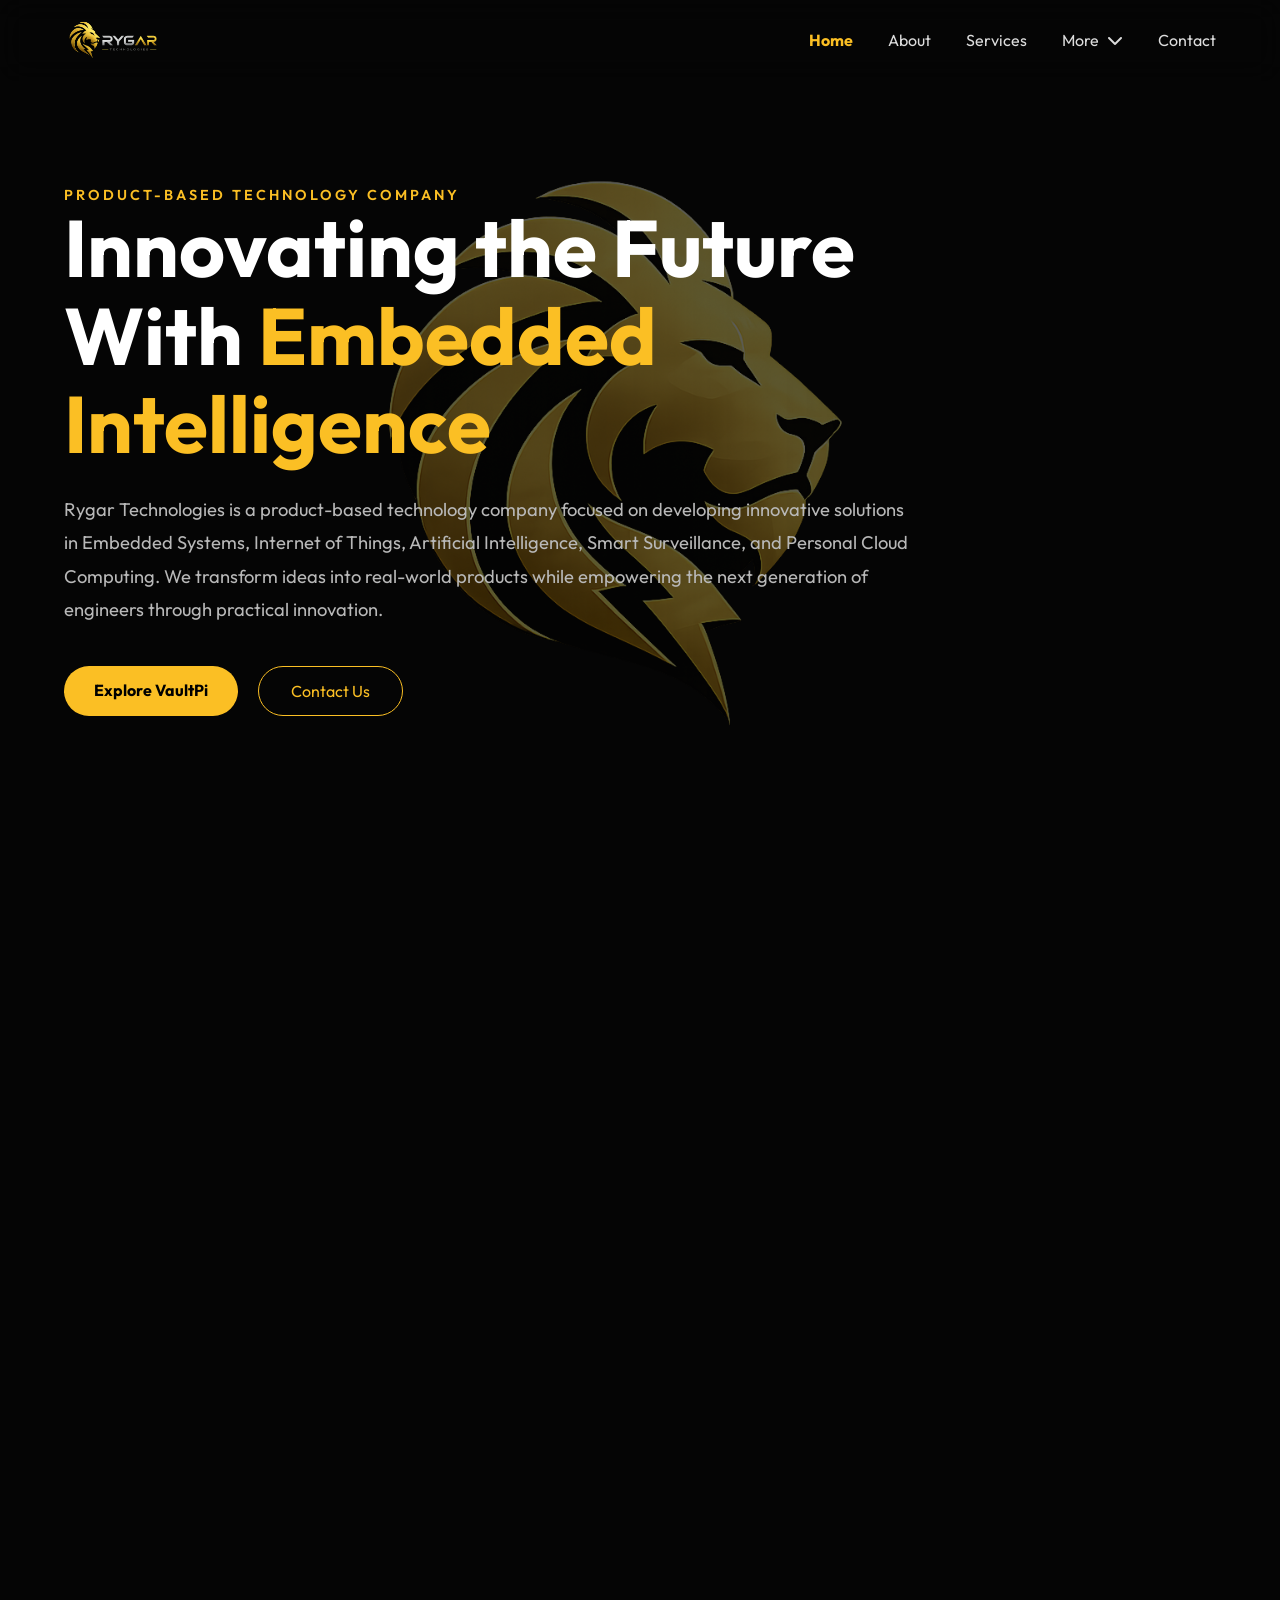
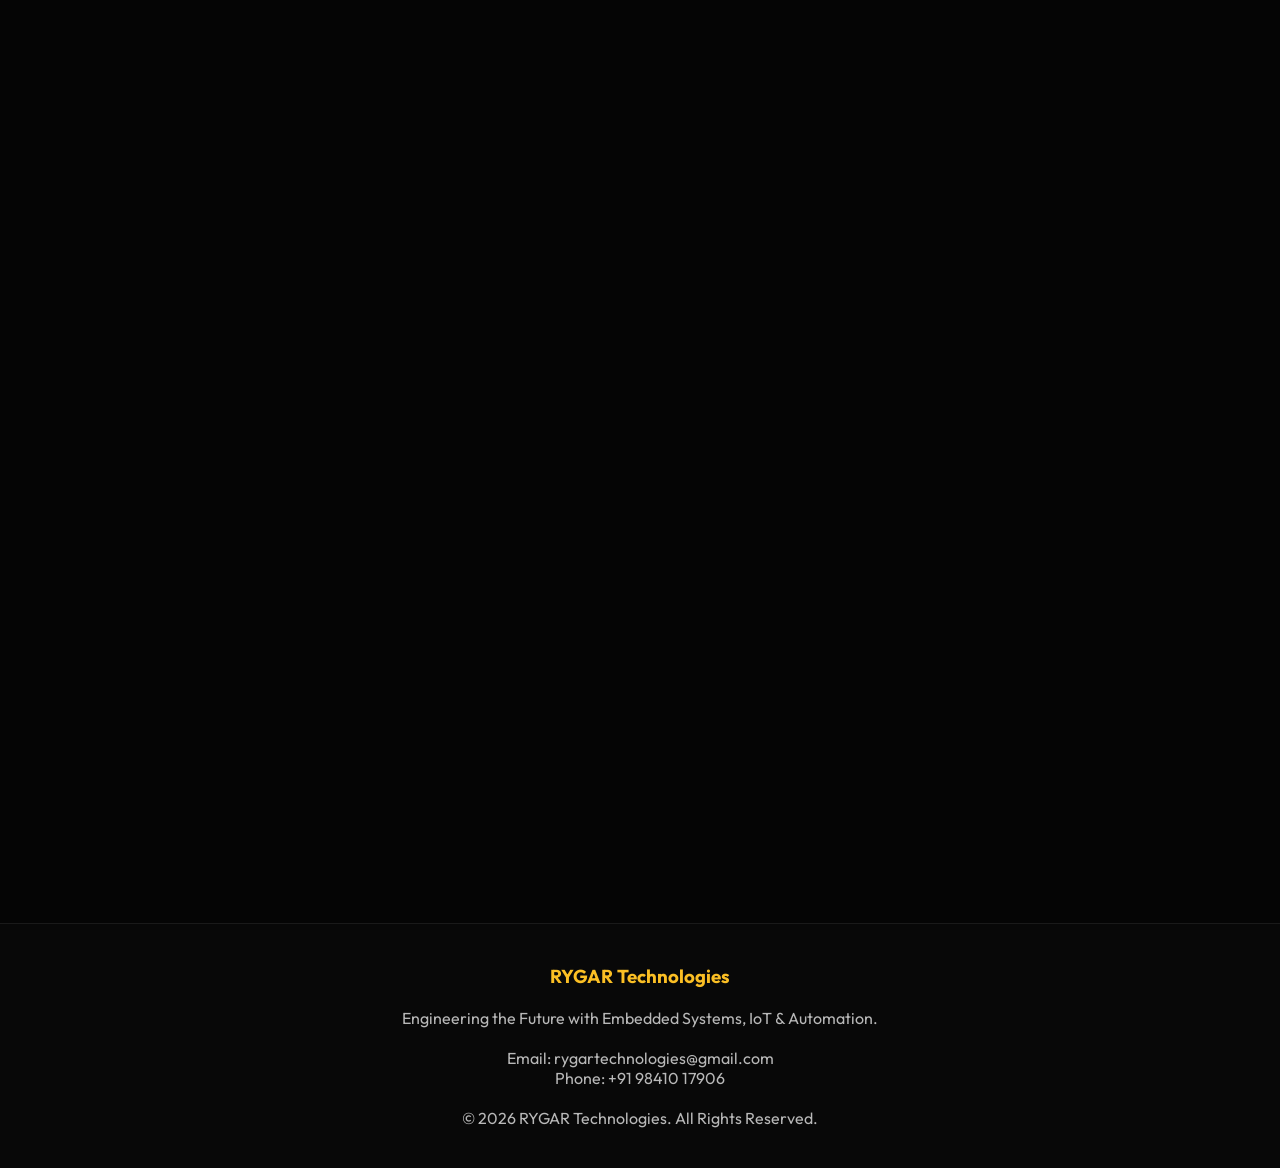
<file: index.html>
<!DOCTYPE html>
<html lang="en">

<head>

    <meta charset="UTF-8">
    <meta name="viewport" content="width=device-width, initial-scale=1.0">

    <title>RYGAR Technologies</title>

    <link rel="stylesheet" href="assets/css/style.css">

    <link rel="stylesheet" href="https://cdnjs.cloudflare.com/ajax/libs/font-awesome/6.5.1/css/all.min.css">

    <link rel="stylesheet" href="https://unpkg.com/aos@2.3.4/dist/aos.css"/>

</head>

<body>

    <div id="loader">

        <img src="assets/images/no.png">

        <h2>RYGAR Technologies</h2>

        <p>Engineering Ideas Into Smart Solutions</p>

    </div>

    <!-- =========================
         NAVBAR
    ========================== -->

    <div id="navbar-container"></div>

    <!-- =========================
         HERO
    ========================== -->

    <section class="hero">

        <div class="container">

            <div class="hero-content" data-aos="fade-up">

                <span class="section-tag">
                    Product-Based Technology Company
                </span>

                <h1>
                    Innovating the Future With
                    <span class="gold">
                        Embedded Intelligence
                    </span>
                </h1>

                <p>
                    Rygar Technologies is a product-based technology company focused on developing innovative solutions in Embedded Systems, Internet of Things, Artificial Intelligence, Smart Surveillance, and Personal Cloud Computing. We transform ideas into real-world products while empowering the next generation of engineers through practical innovation.
                </p>

                <div class="hero-buttons">

                    <a href="products.html" class="btn">
                        Explore VaultPi
                    </a>

                    <a href="contact.html" class="btn-outline">
                        Contact Us
                    </a>

                </div>

            </div>

        </div>

    </section>

    <!-- =========================
         ABOUT PREVIEW
    ========================== -->

    <section data-aos="fade-up">

        <div class="container">

            <span class="section-tag">
                About Us
            </span>

            <h2 class="section-title">
                About Rygar Technologies
            </h2>

            <p class="section-description">
                Rygar Technologies is an innovation-driven technology company dedicated to designing and developing next-generation hardware and software solutions. Our expertise spans Embedded Systems, Internet of Things, Artificial Intelligence, Product Development, Smart Surveillance, and Personal Cloud Computing. Alongside product innovation, we foster technical excellence through internships, training programs, and project-based learning experiences that prepare students for real-world engineering challenges.
            </p>

            <br><br>

            <a href="about.html" class="btn">
                Learn More
            </a>

        </div>

    </section>

    <!-- =========================
         SERVICES PREVIEW
    ========================== -->

    <section data-aos="fade-up">

        <div class="container">

            <span class="section-tag">
                Services
            </span>

            <h2 class="section-title">
                What We Do
            </h2>

            <div class="stats">

                <div class="card stat-box" data-aos="zoom-in">

                    <h3>Embedded Systems</h3>

                    <p>
                        Reliable firmware, hardware, and embedded development
                    </p>

                </div>

                <div class="card stat-box" data-aos="zoom-in">

                    <h3>IoT Development</h3>

                    <p>
                        Smart connected devices and cloud integration
                    </p>

                </div>

                <div class="card stat-box" data-aos="zoom-in">

                    <h3>AI Solutions</h3>

                    <p>
                        Intelligent systems and future-ready automation
                    </p>

                </div>

                <div class="card stat-box" data-aos="zoom-in">

                    <h3>Hardware Design</h3>

                    <p>
                        PCB design, prototyping, and validation
                    </p>

                </div>

            </div>

        </div>

    </section>

    <section data-aos="fade-up">

        <div class="container">

            <span class="section-tag">
                Flagship Product
            </span>

            <h2 class="section-title">
                VaultPi
            </h2>

            <div class="card" style="padding:40px;">
                <p class="section-description">
                    VaultPi is Rygar Technologies' flagship personal cloud and edge computing platform designed to give individuals, families, educational institutions, and businesses complete ownership of their data. It combines personal cloud storage, smart surveillance, edge AI, IoT integration, and remote device management into one secure ecosystem.
                </p>
                <br>
                <a href="products.html" class="btn">View Product Details</a>
            </div>

        </div>

    </section>

    <!-- =========================
         FEATURED PROJECTS
    ========================== -->

    <section data-aos="fade-up">

        <div class="container">

            <span class="section-tag">
                Featured Projects
            </span>

            <h2 class="section-title">
                Innovation Showcase
            </h2>

            <div class="stats">

                <div class="card stat-box" data-aos="zoom-in">

                    <h3>
                        Smart Irrigation System
                    </h3>

                    <p>
                        ESP32 and IoT-based irrigation automation with soil monitoring.
                    </p>

                </div>

                <div class="card stat-box" data-aos="zoom-in">

                    <h3>
                        Smart Surveillance Solution
                    </h3>

                    <p>
                        Remote CCTV monitoring with secure access and centralized storage.
                    </p>

                </div>

                <div class="card stat-box" data-aos="zoom-in">

                    <h3>
                        Embedded Monitoring System
                    </h3>

                    <p>
                        Real-time industrial monitoring powered by embedded hardware and software.
                    </p>

                </div>

                <div class="card stat-box" data-aos="zoom-in">

                    <h3>
                        Personal Cloud Platform
                    </h3>

                    <p>
                        VaultPi-style edge and cloud integration for secure personal data control.
                    </p>

                </div>

            </div>

            <br><br>

            <a href="projects.html" class="btn">

                View All Projects

            </a>

        </div>

    </section>

    <!-- =========================
         STATS
    ========================== -->

    <section data-aos="fade-up">

        <div class="container">

            <div class="stats">

                <div class="stat-box">

                    <h3>100+</h3>

                    <p>
                        Projects Completed
                    </p>

                </div>

                <div class="stat-box">

                    <h3>500+</h3>

                    <p>
                        Students Trained
                    </p>

                </div>

                <div class="stat-box">

                    <h3>20+</h3>

                    <p>
                        Workshops Conducted
                    </p>

                </div>

                <div class="stat-box">

                    <h3>50+</h3>

                    <p>
                        Internship Opportunities
                    </p>

                </div>

            </div>

        </div>

    </section>

    <!-- =========================
         CTA
    ========================== -->

    <section data-aos="fade-up">

        <div class="container">

            <div class="card" style="
                 padding:60px;
                 text-align:center;">

                <h2 class="section-title">

                    Ready To Build
                    The Future?

                </h2>

                <p class="section-description" style="margin:auto;">

                    Join our internship programs,
                    develop innovative projects,
                    and gain real-world engineering experience.

                </p>

                <br><br>

                <a href="contact.html" class="btn">

                    Contact Us

                </a>

            </div>

        </div>

    </section>

    <!-- =========================
         FOOTER
    ========================== -->

    <div id="footer-container"></div>

    <script src="assets/js/main.js"></script>

    <script src="https://unpkg.com/aos@2.3.4/dist/aos.js"></script>

    <script>
        AOS.init({
            duration: 1000,
            once: false,
            mirror: true,
            anchorPlacement: 'top-bottom'
        });
    </script>


</body>

</html>
</file>
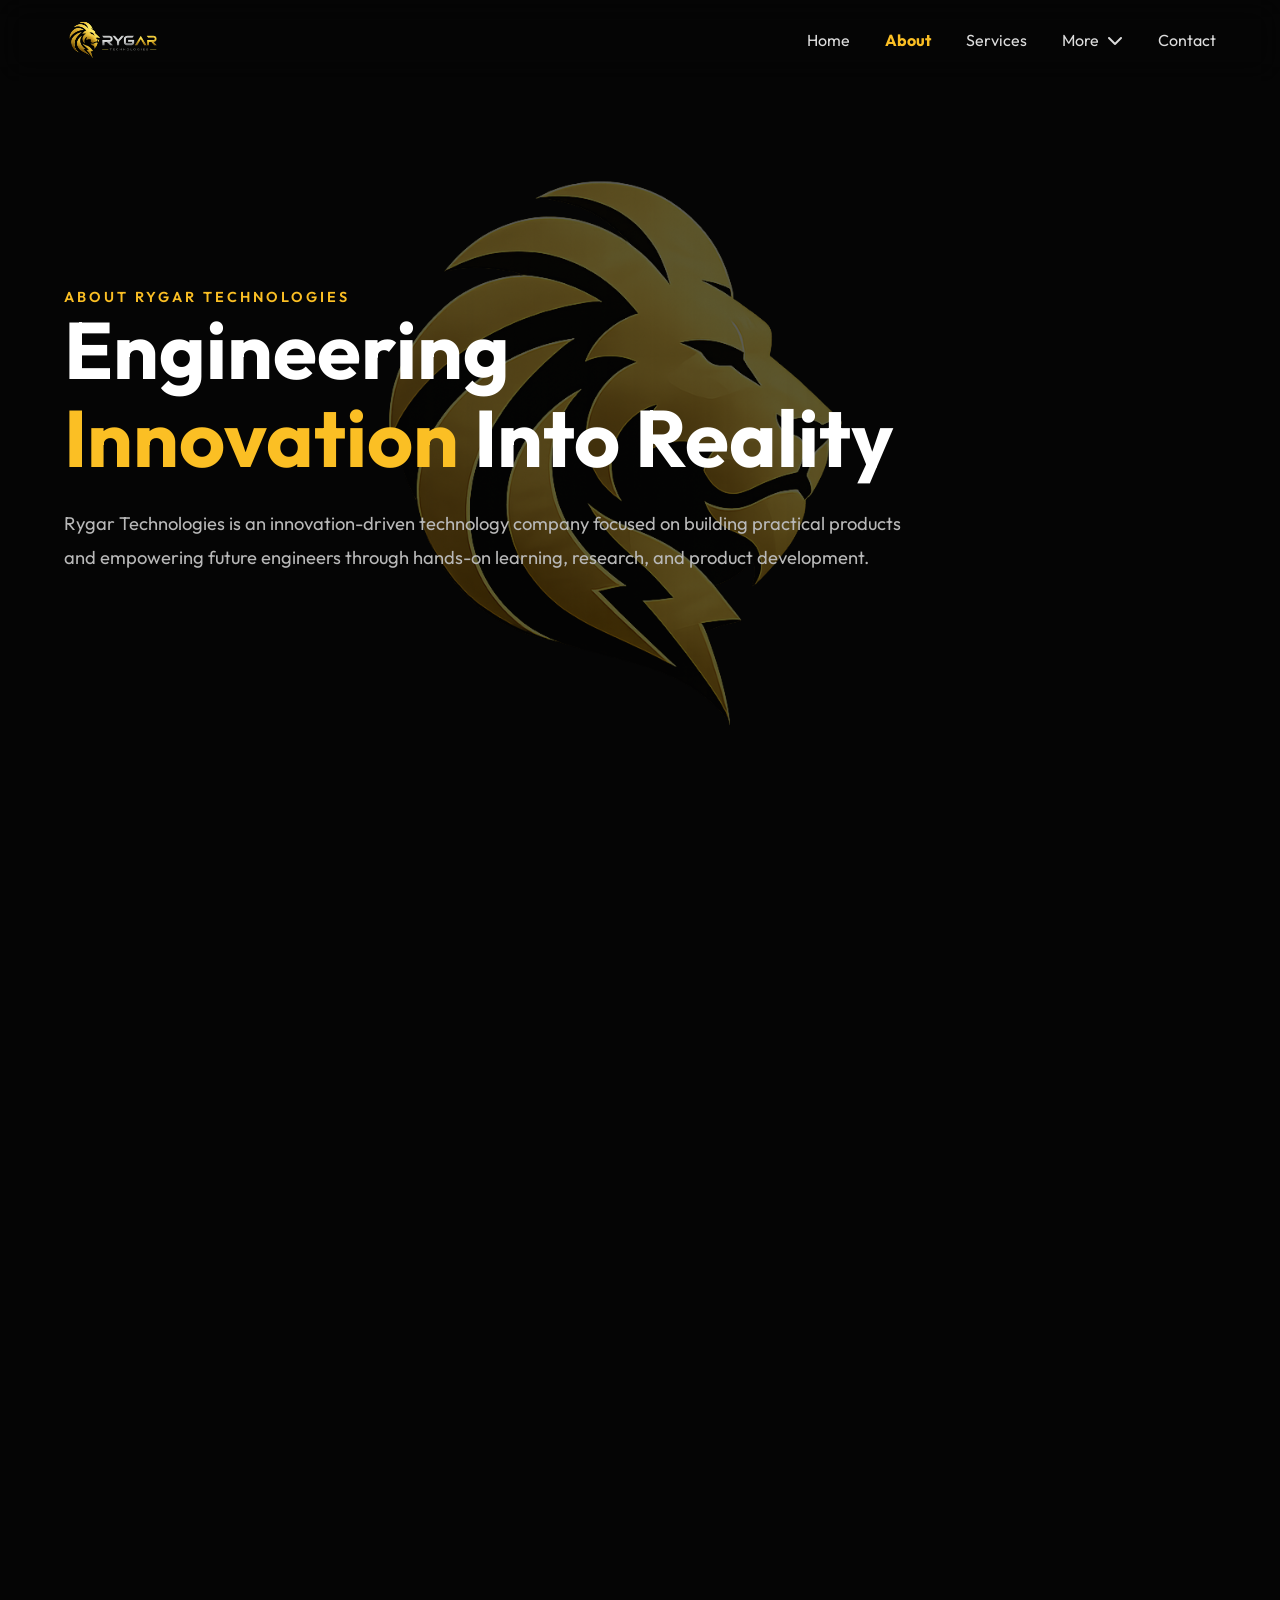
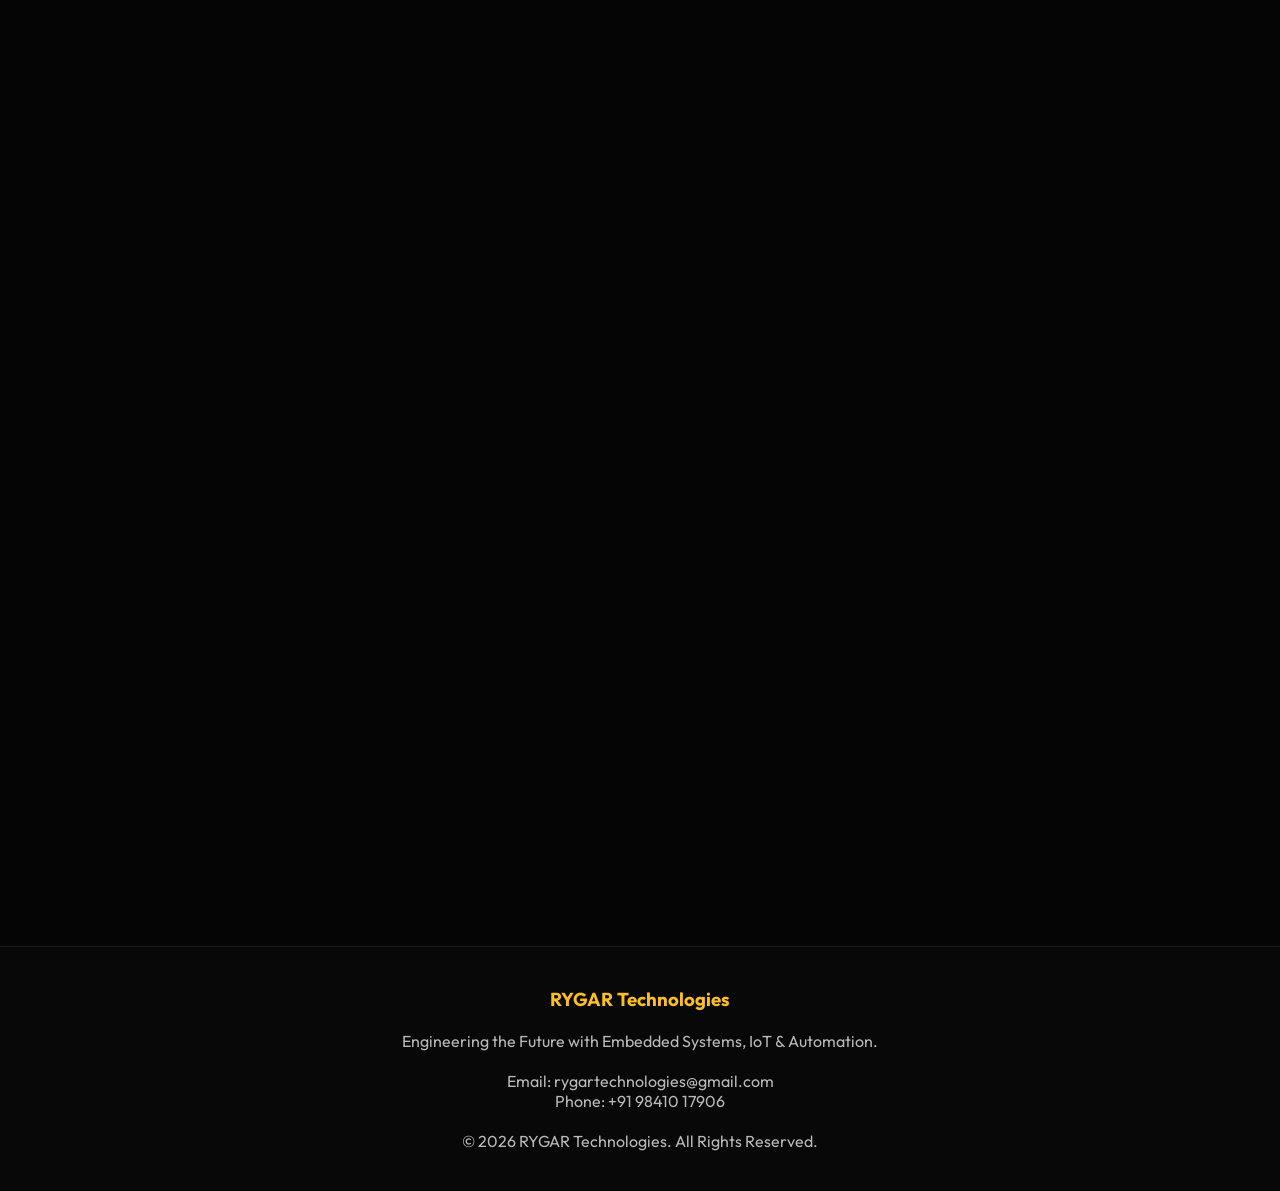
<file: about.html>
<!DOCTYPE html>
<html lang="en">

<head>

    <meta charset="UTF-8">
    <meta name="viewport" content="width=device-width, initial-scale=1.0">

    <title>About Us | RYGAR Technologies</title>

    <link rel="stylesheet" href="assets/css/style.css">

    <link rel="stylesheet" href="https://cdnjs.cloudflare.com/ajax/libs/font-awesome/6.5.1/css/all.min.css">

    <link rel="stylesheet" href="https://unpkg.com/aos@2.3.4/dist/aos.css"/>

</head>

<body>

    <div id="loader">

        <img src="assets/images/no.png">

        <h2>RYGAR Technologies</h2>

        <p>Engineering Ideas Into Smart Solutions</p>

    </div>

    <!-- NAVBAR -->

    <div id="navbar-container"></div>

    <!-- PAGE HERO -->

    <section class="hero">

        <div class="container">

            <div class="hero-content" data-aos="fade-up">

                <span class="section-tag">
                    About Rygar Technologies
                </span>

                <h1>

                    Engineering
                    <span class="gold">
                        Innovation
                    </span>

                    Into Reality

                </h1>

                <p>
                    Rygar Technologies is an innovation-driven technology company focused on building practical products and empowering future engineers through hands-on learning, research, and product development.
                </p>

            </div>

        </div>

    </section>

    <!-- COMPANY STORY -->

    <section data-aos="fade-up">

        <div class="container">

            <span class="section-tag">
                Our Story
            </span>

            <h2 class="section-title">
                How It Started
            </h2>

            <p class="section-description">
                Rygar Technologies was founded with a simple vision: bridge the gap between academic learning and industry requirements. Many students graduate with theoretical knowledge but little exposure to real-world engineering challenges. We created Rygar Technologies to provide practical learning, product development experience, and industry-focused solutions that solve real problems.
            </p>

        </div>

    </section>

    <!-- MISSION & VISION -->

    <section>

        <div class="container">

            <div class="stats">

                <div class="card stat-box" data-aos="flip-up">

                    <h3 class="gold">
                        Mission
                    </h3>

                    <p>
                        To create affordable, reliable, and innovative technology products while nurturing skilled engineers through practical learning and real-world product development.
                    </p>

                </div>

                <div class="card stat-box" data-aos="flip-up">

                    <h3 class="gold">
                        Vision
                    </h3>

                    <p>
                        To become a globally recognized technology company delivering intelligent embedded and cloud-based solutions that improve everyday life.
                    </p>

                </div>

            </div>

        </div>

    </section>

    <!-- CORE VALUES -->

    <section>

        <div class="container">

            <span class="section-tag">
                Core Values
            </span>

            <h2 class="section-title">
                What Drives Us
            </h2>

            <div class="stats">

                <div class="card stat-box" data-aos="flip-up">

                    <h3>
                        Innovation
                    </h3>

                    <p>
                        Solving problems creatively.
                    </p>

                </div>

                <div class="card stat-box" data-aos="flip-up">

                    <h3>
                        Learning
                    </h3>

                    <p>
                        Continuous growth and improvement.
                    </p>

                </div>

                <div class="card stat-box" data-aos="flip-up">

                    <h3>
                        Integrity
                    </h3>

                    <p>
                        Building trust through transparency.
                    </p>

                </div>

                <div class="card stat-box" data-aos="flip-up">

                    <h3>
                        Practical Engineering
                    </h3>

                    <p>
                        Building solutions through real implementation.
                    </p>

                </div>

                <div class="card stat-box" data-aos="flip-up">

                    <h3>
                        Customer Focus
                    </h3>

                    <p>
                        Designing with user needs and long-term value in mind.
                    </p>

                </div>

                <div class="card stat-box" data-aos="flip-up">

                    <h3>
                        Continuous Improvement
                    </h3>

                    <p>
                        Evolving with technology and customer expectations.
                    </p>

                </div>

            </div>

        </div>

    </section>

    <!-- JOURNEY -->

    <section>

        <div class="container">

            <span class="section-tag">
                Our Journey
            </span>

            <h2 class="section-title">
                Milestones
            </h2>

            <div class="card"
                data-aos="fade-up"
                style="padding:40px;">

                <h3 class="gold">
                    2024
                </h3>

                <p>
                    Foundation of Rygar Technologies and early product-focused innovation work.
                </p>

                <br>

                <h3 class="gold">
                    2025
                </h3>

                <p>
                    Expansion of internship, training, and project-based learning programs.
                </p>

                <br>

                <h3 class="gold">
                    2026
                </h3>

                <p>
                    Expansion into product development,
                    automation,
                    and IoT solutions.
                </p>

            </div>

        </div>

    </section>

    <!-- TEAM -->

    <section>

        <div class="container">

            <span class="section-tag">
                Team
            </span>

            <h2 class="section-title">
                Meet Our Team
            </h2>

            <div class="stats">

                <div class="card stat-box" data-aos="flip-up">

                    <h3>
                        Lynton Oreb
                    </h3>

                    <p>
                        Founder & CEO
                    </p>

                </div>

                <div class="card stat-box" data-aos="flip-up">

                    <h3>
                        Mentor Name
                    </h3>

                    <p>
                        Technical Advisor
                    </p>

                </div>

                <div class="card stat-box" data-aos="flip-up">

                    <h3>
                        Team Member
                    </h3>

                    <p>
                        Embedded Engineer
                    </p>

                </div>

                <div class="card stat-box" data-aos="flip-up">

                    <h3>
                        Team Member
                    </h3>

                    <p>
                        IoT Developer
                    </p>

                </div>

            </div>

        </div>

    </section>

    <!-- CTA -->

    <section>

        <div class="container">

            <div class="card"
                data-aos="zoom-in"
                style="padding:60px;text-align:center;">

                <h2 class="section-title">

                    Join The Rygar Journey

                </h2>

                <p class="section-description"
                   style="margin:auto;">

                    Work on real projects,
                    gain practical experience,
                    and become part of an engineering-driven community.

                </p>

                <br><br>

                <a href="internships.html"
                   class="btn">

                    Apply For Internship

                </a>

            </div>

        </div>

    </section>

    <!-- FOOTER -->

    <div id="footer-container"></div>

    <script src="assets/js/main.js"></script>

    <script src="https://unpkg.com/aos@2.3.4/dist/aos.js"></script>

    <script>
        AOS.init({
            duration: 1000,
            once: false,
            mirror: true,
            anchorPlacement: 'top-bottom'
        });
    </script>



</body>
</html>
</file>
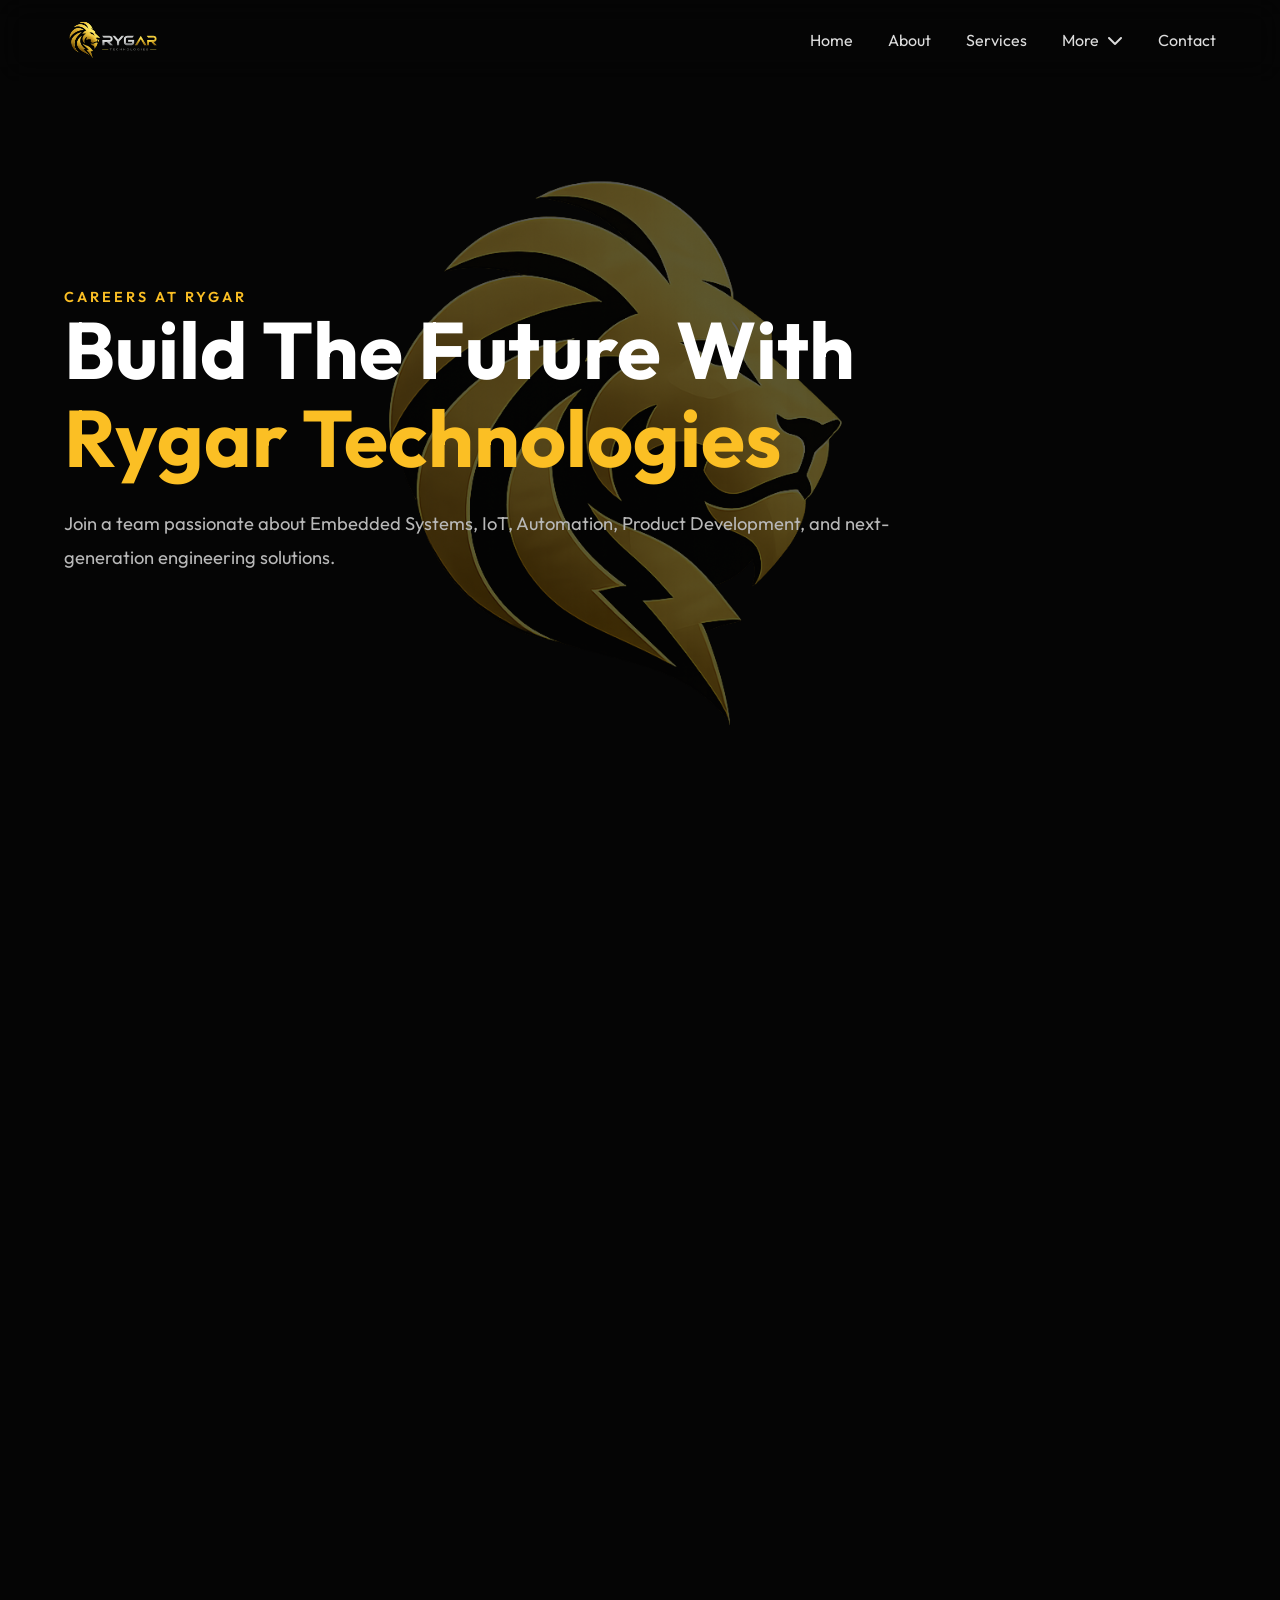
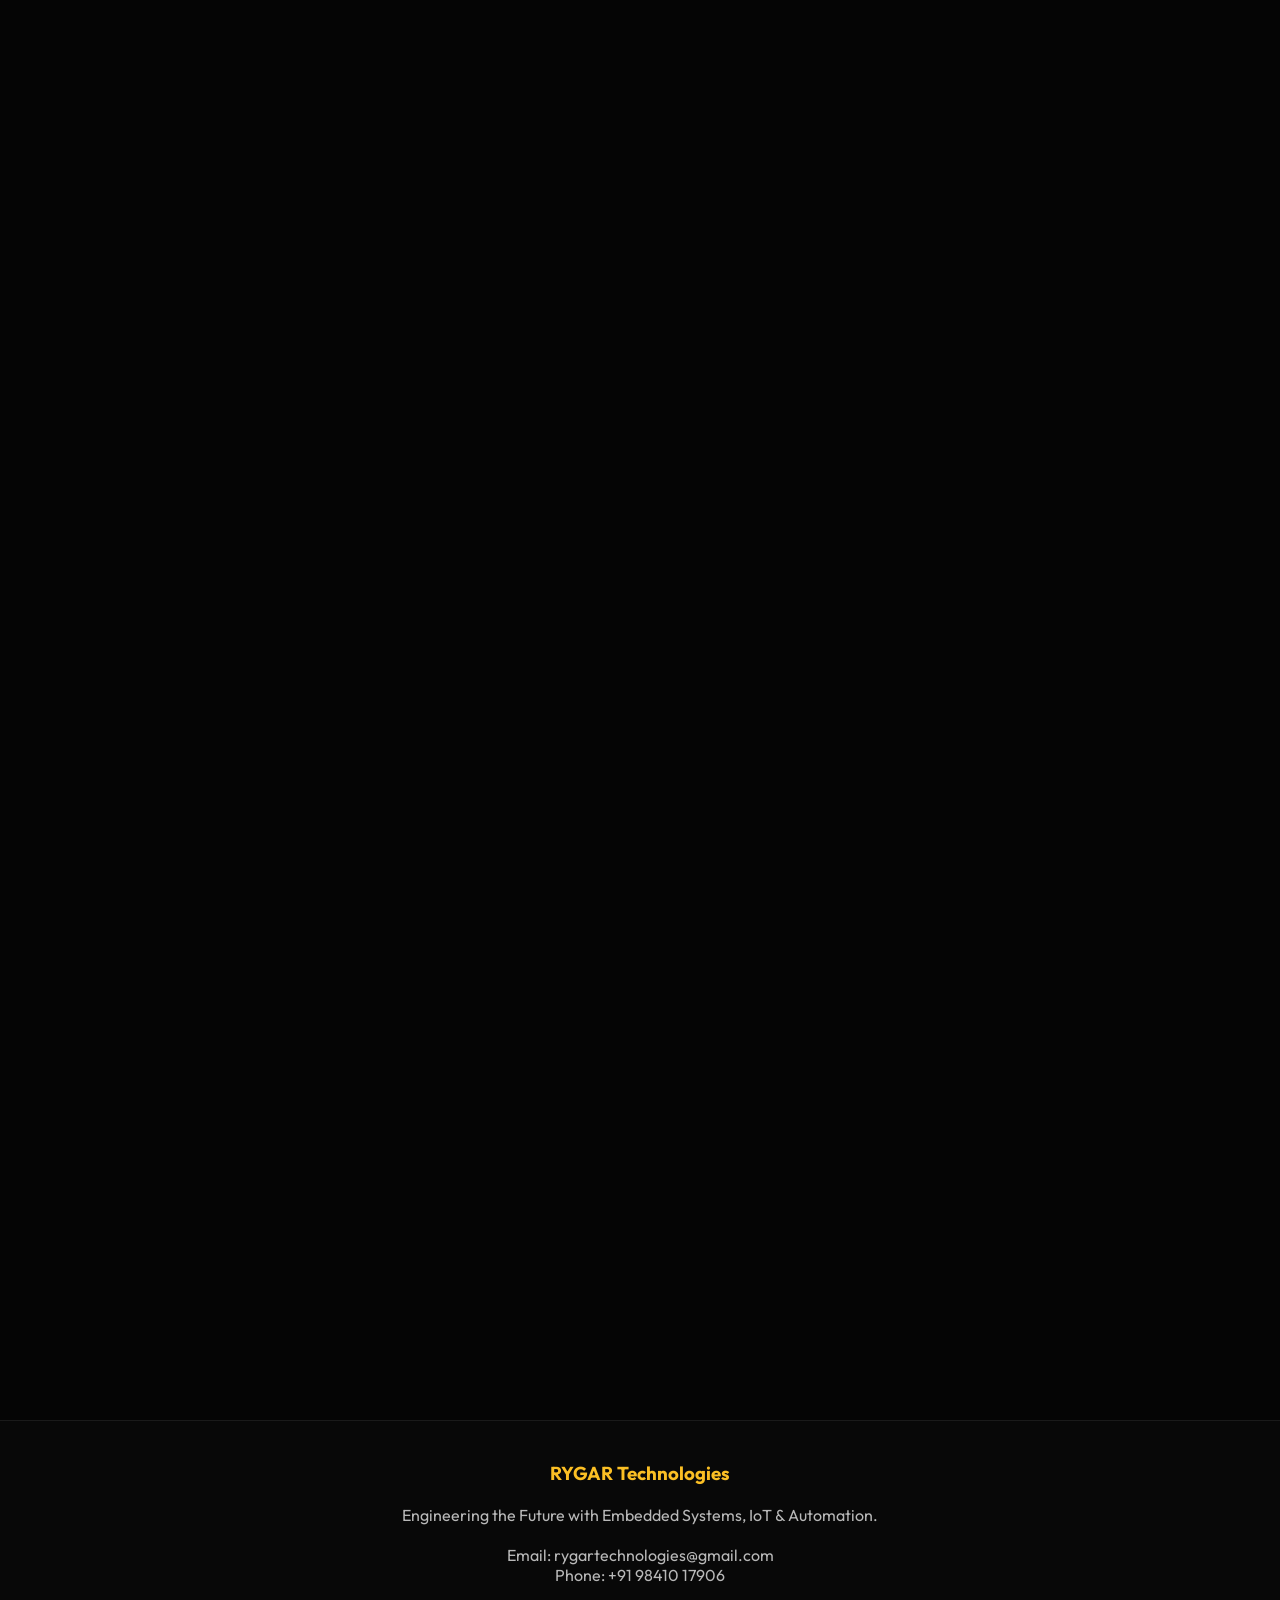
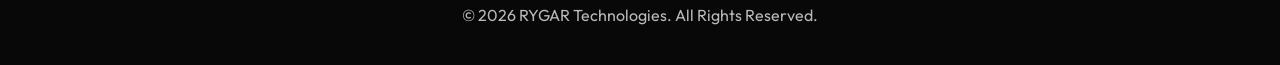
<file: careers.html>
<!DOCTYPE html>
<html lang="en">

<head>

    <meta charset="UTF-8">
    <meta name="viewport" content="width=device-width, initial-scale=1.0">

    <title>Careers | RYGAR Technologies</title>

    <link rel="stylesheet" href="assets/css/style.css">

    <link rel="stylesheet" href="https://cdnjs.cloudflare.com/ajax/libs/font-awesome/6.5.1/css/all.min.css">

    <link rel="stylesheet" href="https://unpkg.com/aos@2.3.4/dist/aos.css"/>

</head>

<body>

    <div id="loader">

        <img src="assets/images/no.png">

        <h2>RYGAR Technologies</h2>

        <p>Engineering Ideas Into Smart Solutions</p>

    </div>

    <div id="navbar-container"></div>

    <!-- HERO -->

    <section class="hero">

        <div class="container">

            <div class="hero-content" data-aos="fade-up">

                <span class="section-tag">
                    CAREERS AT RYGAR
                </span>

                <h1>

                    Build The Future With

                    <span class="gold">
                        Rygar Technologies
                    </span>

                </h1>

                <p>

                    Join a team passionate about Embedded Systems,
                    IoT, Automation, Product Development, and
                    next-generation engineering solutions.

                </p>

            </div>

        </div>

    </section>

    <!-- WHY JOIN US -->

    <section>

        <div class="container">

            <span class="section-tag">
                WHY JOIN US
            </span>

            <h2 class="section-title">
                Grow With Rygar
            </h2>

            <div class="services-grid">

                <div class="service-card" data-aos="zoom-in">
                    <h3>Real Projects</h3>
                    <p>
                        Work on industry-oriented projects and gain practical experience.
                    </p>
                </div>

                <div class="service-card" data-aos="zoom-in">
                    <h3>Remote Friendly</h3>
                    <p>
                        Collaborate from anywhere while working with real engineering teams.
                    </p>
                </div>

                <div class="service-card" data-aos="zoom-in">
                    <h3>Technical Mentorship</h3>
                    <p>
                        Learn directly from experienced developers and engineers.
                    </p>
                </div>

                <div class="service-card" data-aos="zoom-in">
                    <h3>Career Growth</h3>
                    <p>
                        Build skills that help you stand out in the industry.
                    </p>
                </div>

                <div class="service-card" data-aos="zoom-in">
                    <h3>Innovation Culture</h3>
                    <p>
                        Experiment, create, and turn ideas into working solutions.
                    </p>
                </div>

                <div class="service-card" data-aos="zoom-in">
                    <h3>Learning First</h3>
                    <p>
                        Continuous improvement through hands-on engineering.
                    </p>
                </div>

            </div>

        </div>

    </section>

    <!-- OPEN POSITIONS -->

    <section>

        <div class="container">

            <span class="section-tag">
                OPEN OPPORTUNITIES
            </span>

            <h2 class="section-title">
                Current Openings
            </h2>

            <div class="services-grid">

                <div class="service-card" data-aos="zoom-in">

                    <h3>
                        Embedded Systems Intern
                    </h3>

                    <p>
                        Remote • Internship
                    </p>

                    <br>

                    <p>
                        Work with ESP32, STM32,
                        Arduino and hardware development.
                    </p>

                </div>

                <div class="service-card" data-aos="zoom-in">

                    <h3>
                        IoT Developer Intern
                    </h3>

                    <p>
                        Remote • Internship
                    </p>

                    <br>

                    <p>
                        Build connected systems,
                        dashboards and cloud integrations.
                    </p>

                </div>

                <div class="service-card" data-aos="zoom-in">

                    <h3>
                        Python Developer
                    </h3>

                    <p>
                        Remote • Project Based
                    </p>

                    <br>

                    <p>
                        Automation, backend development
                        and engineering tools.
                    </p>

                </div>

                <div class="service-card" data-aos="zoom-in">

                    <h3>
                        Web Developer
                    </h3>

                    <p>
                        Remote • Project Based
                    </p>

                    <br>

                    <p>
                        Create modern websites,
                        dashboards and web applications.
                    </p>

                </div>

            </div>

        </div>

    </section>

    <!-- TALENT POOL -->

    <section>

        <div class="container">

            <span class="section-tag">
                JOIN OUR TALENT POOL
            </span>

            <h2 class="section-title">
                Submit Your Profile
            </h2>

            <div class="contact-form-box">

                <form>

                    <div class="form-group">

                        <label>Full Name</label>

                        <input
                            type="text"
                            placeholder="Enter your name">

                    </div>

                    <div class="form-group">

                        <label>Email Address</label>

                        <input
                            type="email"
                            placeholder="Enter your email">

                    </div>

                    <div class="form-group">

                        <label>Phone Number</label>

                        <input
                            type="tel"
                            placeholder="Enter your phone number">

                    </div>

                    <div class="form-group">

                        <label>College / Organization</label>

                        <input
                            type="text"
                            placeholder="College or Organization">

                    </div>

                    <div class="form-group">

                        <label>Skills</label>

                        <input
                            type="text"
                            placeholder="ESP32, Python, IoT, Web Development...">

                    </div>

                    <div class="form-group">

                        <label>Resume Link</label>

                        <input
                            type="url"
                            placeholder="Google Drive / Portfolio Link">

                    </div>

                    <div class="form-group">

                        <label>Message</label>

                        <textarea
                            rows="6"
                            placeholder="Tell us about yourself"></textarea>

                    </div>

                    <button
                        type="submit"
                        class="btn">

                        Join Talent Pool

                    </button>

                </form>

            </div>

        </div>

    </section>

    <!-- COMPANY CULTURE -->

    <section>

        <div class="container">

            <span class="section-tag">
                OUR CULTURE
            </span>

            <h2 class="section-title">
                How We Work
            </h2>

            <div class="card"
                style="padding:40px;">

                <p class="section-description">

                    At Rygar Technologies, we believe the best way
                    to learn engineering is by building real solutions.

                    We encourage innovation, experimentation,
                    collaboration, and continuous learning.

                    Whether you're a student, intern,
                    or experienced developer,
                    you'll have opportunities to work on meaningful projects
                    and develop practical skills.

                </p>

            </div>

        </div>

    </section>

    <!-- CTA -->

    <section>

        <div class="container">

            <div class="card"
                style="padding:60px;text-align:center;">

                <h2 class="section-title">

                    Don't See A Suitable Role?

                </h2>

                <p class="section-description"
                    style="margin:auto;">

                    Send us your profile anyway.
                    We're always looking for passionate engineers,
                    developers, and innovators.

                </p>

                <br><br>

                <a href="contact.html"
                    class="btn">

                    Contact Us

                </a>

            </div>

        </div>

    </section>

    <div id="footer-container"></div>

    <script src="assets/js/main.js"></script>

    <script src="https://unpkg.com/aos@2.3.4/dist/aos.js"></script>

    <script>
        AOS.init({
            duration: 1000,
            once: false,
            mirror: true,
            anchorPlacement: 'top-bottom'
        });
    </script>


</body>

</html>
</file>
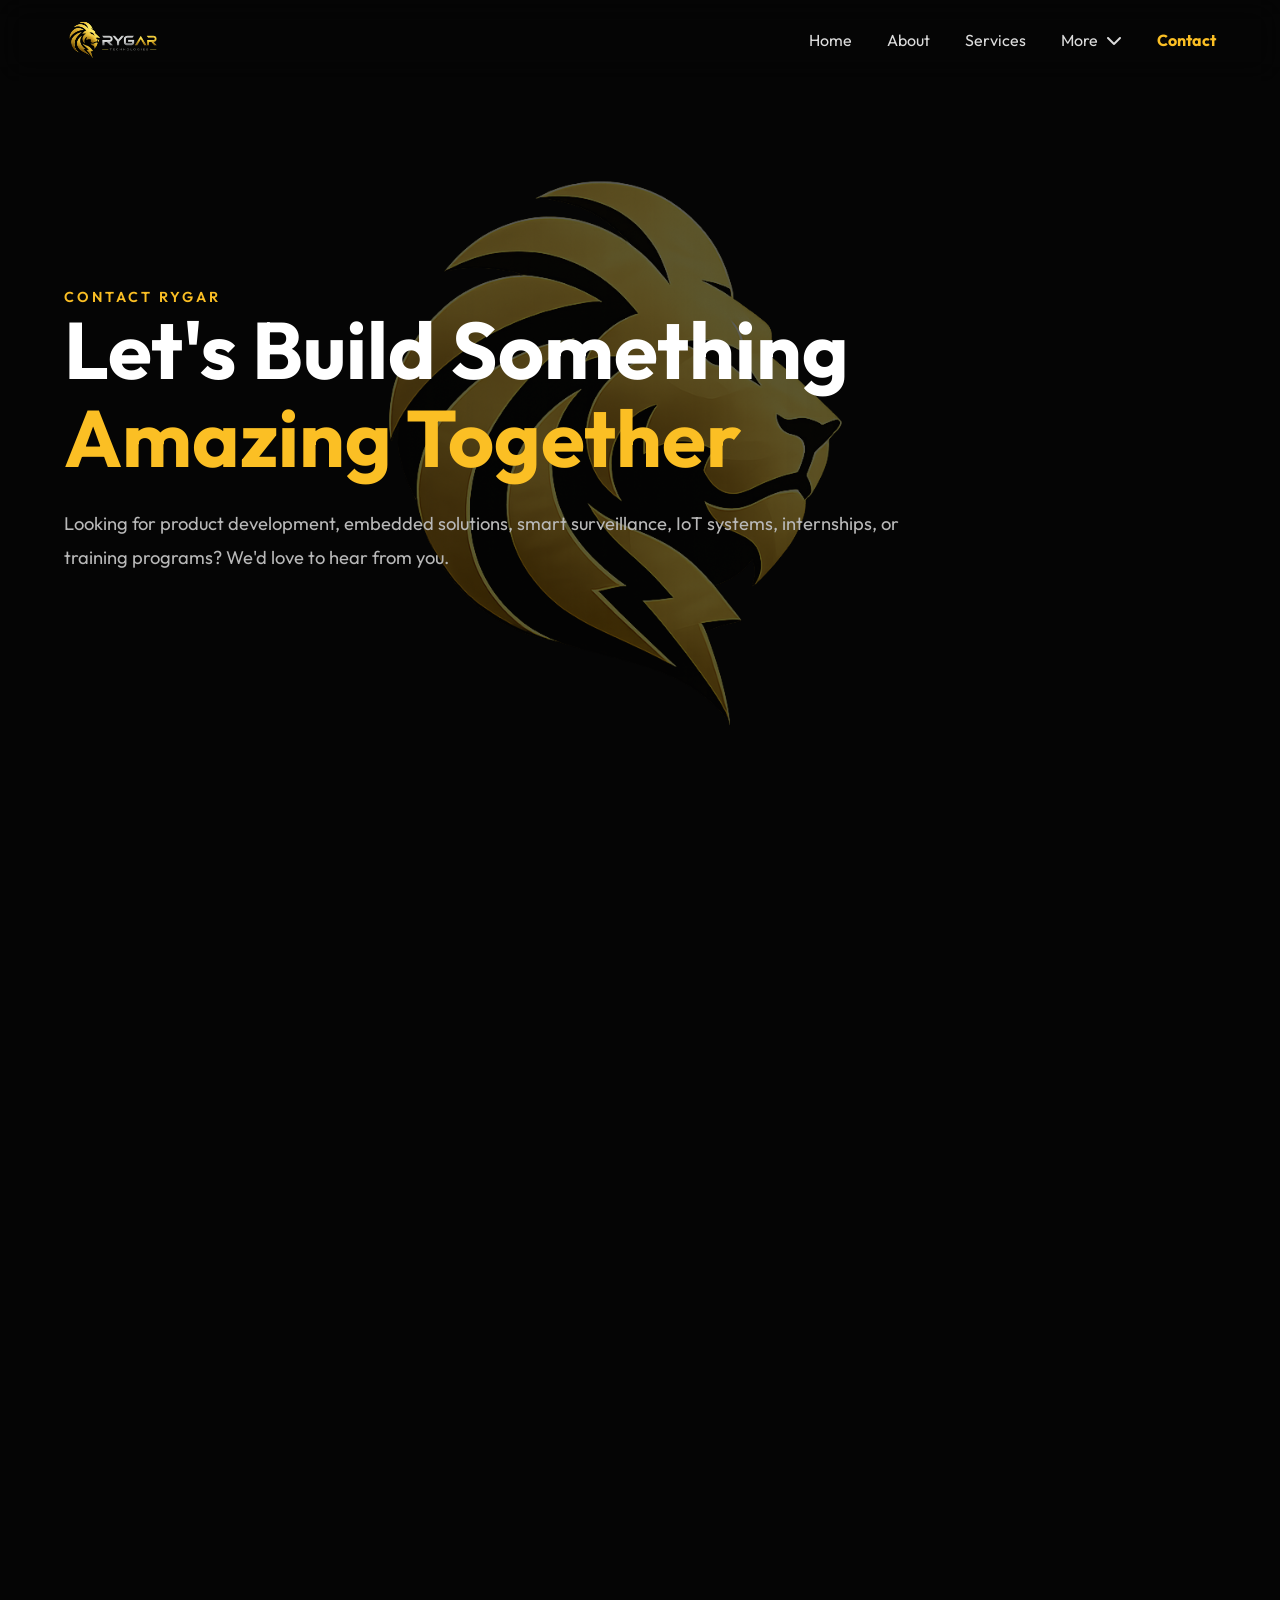
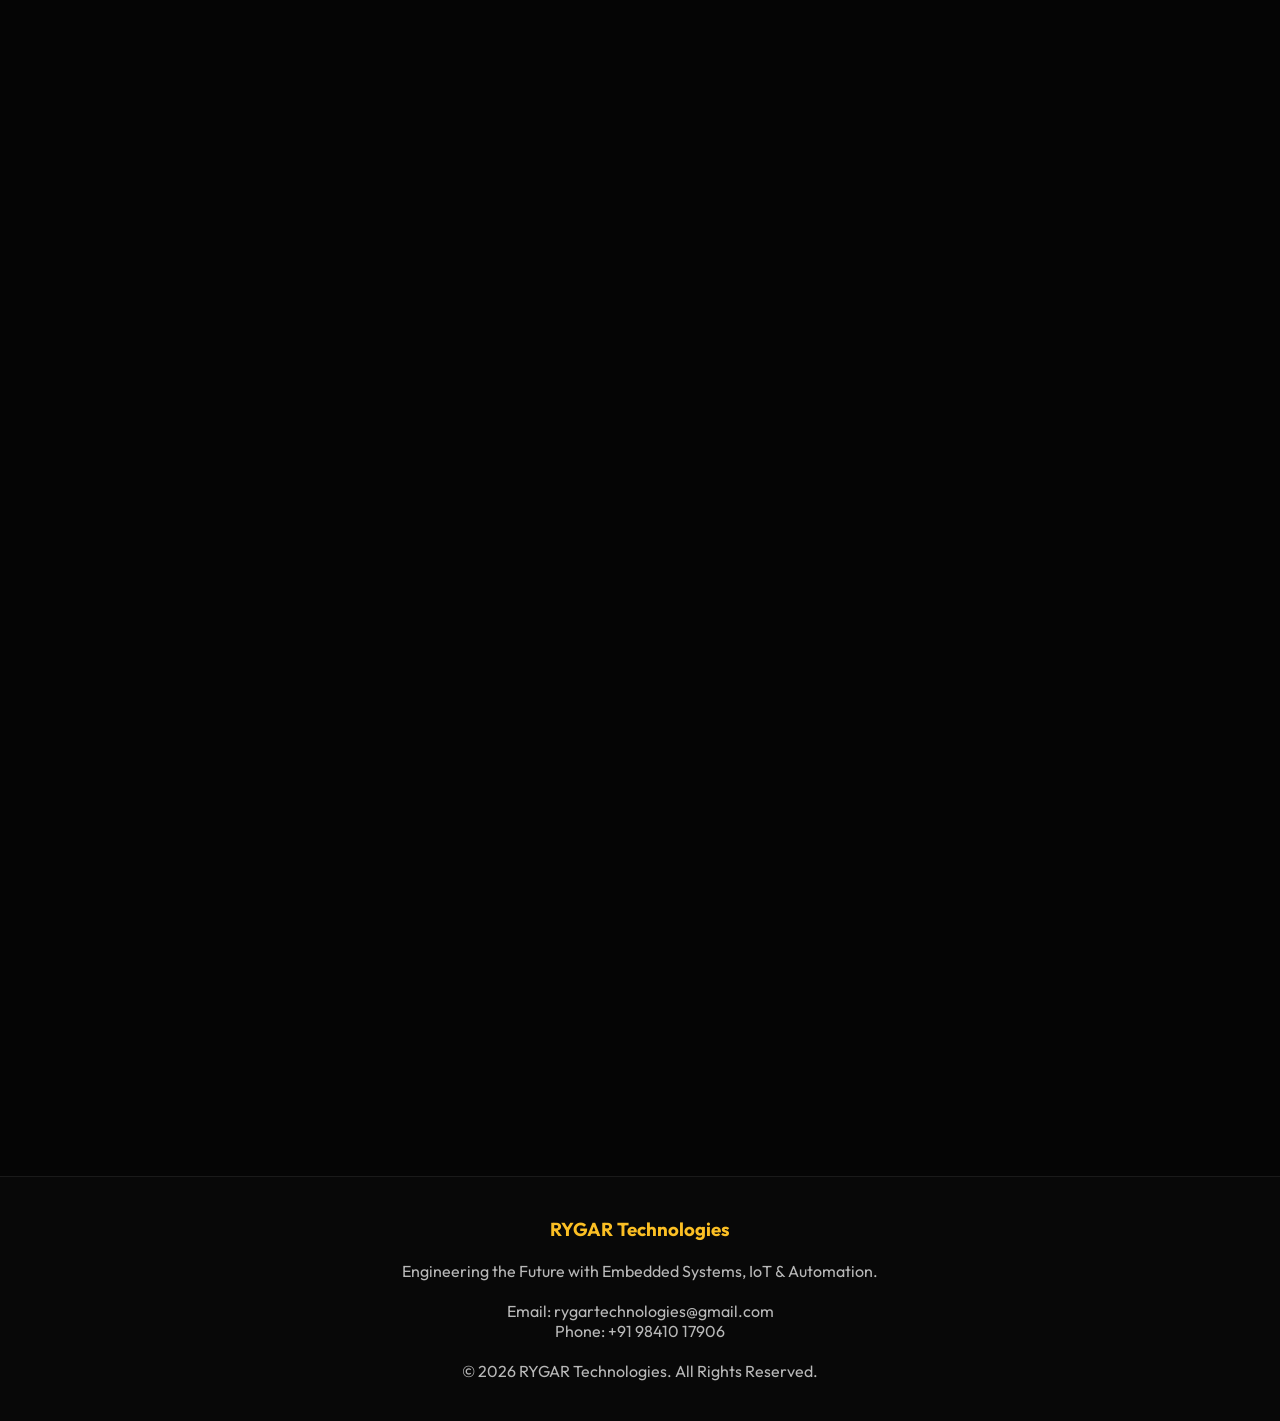
<file: contact.html>
<!DOCTYPE html>
<html lang="en">

<head>

    <meta charset="UTF-8">
    <meta name="viewport" content="width=device-width, initial-scale=1.0">

    <title>Contact Us | RYGAR Technologies</title>

    <link rel="stylesheet" href="assets/css/style.css">

    <link rel="stylesheet" href="https://cdnjs.cloudflare.com/ajax/libs/font-awesome/6.5.1/css/all.min.css">

    <link rel="stylesheet" href="https://unpkg.com/aos@2.3.4/dist/aos.css"/>

</head>

<body>

    <div id="loader">

        <img src="assets/images/no.png">

        <h2>RYGAR Technologies</h2>

        <p>Engineering Ideas Into Smart Solutions</p>

    </div>

    <!-- NAVBAR -->

    <div id="navbar-container"></div>

    <!-- HERO -->

    <section class="hero">

        <div class="container">

            <div class="hero-content" data-aos="fade-up">

                <span class="section-tag">

                    CONTACT RYGAR

                </span>

                <h1>

                    Let's Build Something

                    <span class="gold">

                        Amazing Together

                    </span>

                </h1>

                <p>
                    Looking for product development, embedded solutions, smart surveillance, IoT systems, internships, or training programs? We'd love to hear from you.
                </p>

            </div>

        </div>

    </section>

    <!-- CONTACT SECTION -->

    <section>

        <div class="container">

            <div class="contact-grid">

                <!-- LEFT -->

                <div class="contact-info">

                    <span class="section-tag">
                        GET IN TOUCH
                    </span>

                    <h2 class="section-title">
                        Contact Information
                    </h2>

                    <div class="contact-card">

                        <h3>Email</h3>

                        <p>
                            rygartechnologies@gmail.com
                        </p>

                    </div>

                    <div class="contact-card">

                        <h3>Phone</h3>

                        <p>
                            +91 98410 17906
                        </p>

                    </div>

                    <div class="contact-card">

                        <h3>WhatsApp</h3>

                        <p>
                            +91 98410 17906
                        </p>

                    </div>

                    <div class="contact-card">

                        <h3>Office Address</h3>

                        <p>
                            Chennai, Tamil Nadu, India
                        </p>

                    </div>

                    <div class="contact-card">

                        <h3>Working Mode</h3>

                        <p>
                            Remote Operations & Project Collaboration
                        </p>

                    </div>

                </div>

                <!-- RIGHT -->

                <div class="contact-form-box" data-aos="fade-left">

                    <form>

                        <div class="form-group">

                            <label>Full Name</label>

                            <input
                                type="text"
                                placeholder="Enter your name">

                        </div>

                        <div class="form-group">

                            <label>Email Address</label>

                            <input
                                type="email"
                                placeholder="Enter your email">

                        </div>

                        <div class="form-group">

                            <label>Subject</label>

                            <input
                                type="text"
                                placeholder="Subject">

                        </div>

                        <div class="form-group">

                            <label>Message</label>

                            <textarea
                                rows="6"
                                placeholder="Tell us about your project or inquiry"></textarea>

                        </div>

                        <button class="btn" type="submit">

                            Send Message

                        </button>

                    </form>

                </div>

            </div>

        </div>

    </section>

    <!-- SOCIALS -->

    <section>

        <div class="container">

            <span class="section-tag">

                CONNECT WITH US

            </span>

            <h2 class="section-title">

                Follow Rygar Technologies

            </h2>

            <div class="social-grid">

                <a href="https://www.linkedin.com/company/rygar-technologies/posts/?feedView=all"
                   target="_blank"
                   class="social-card">

                    LinkedIn

                </a>

                <a href="https://www.instagram.com/rygar_technologies"
                   target="_blank"
                   class="social-card">

                    Instagram

                </a>

                <a href="https://github.com"
                   target="_blank"
                   class="social-card">

                    GitHub

                </a>

                <a href="https://www.youtube.com"
                   target="_blank"
                   class="social-card">

                    YouTube

                </a>

            </div>

        </div>

    </section>

    <!-- CTA -->

    <section>

        <div class="container">

            <div class="card"
                 style="padding:60px;text-align:center;">

                <h2 class="section-title">

                    Ready To Start?

                </h2>

                <p class="section-description"
                   style="margin:auto;">

                    Whether you're a student,
                    startup, or organization,
                    we're ready to help bring your ideas to life.

                </p>

                <br><br>

                <a href="mailto:rygartechnologies@gmail.com"
                   class="btn">

                    Email Us

                </a>

            </div>

        </div>

    </section>

    <!-- FOOTER -->

    <div id="footer-container"></div>

    <script src="assets/js/main.js"></script>

    <script src="https://unpkg.com/aos@2.3.4/dist/aos.js"></script>

    <script>
        AOS.init({
            duration: 1000,
            once: false,
            mirror: true,
            anchorPlacement: 'top-bottom'
        });
    </script>



</body>

</html>
</file>
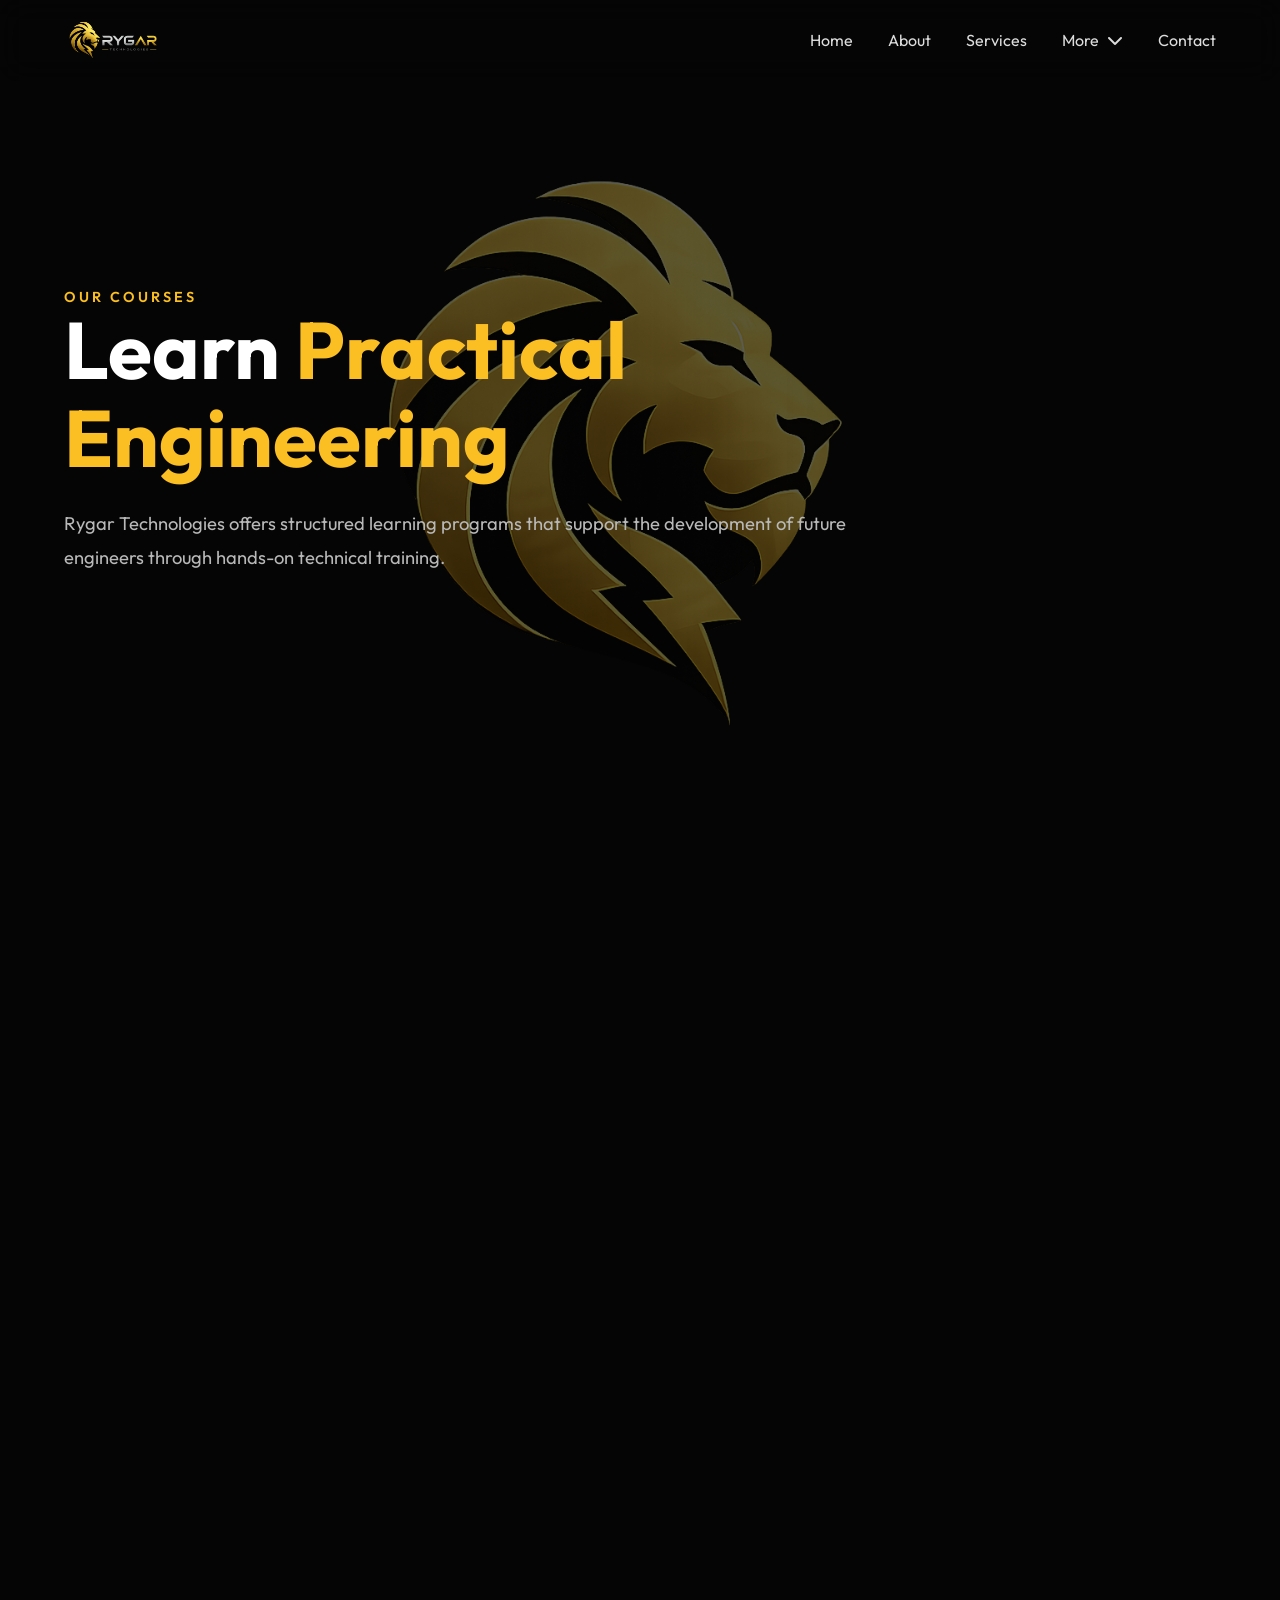
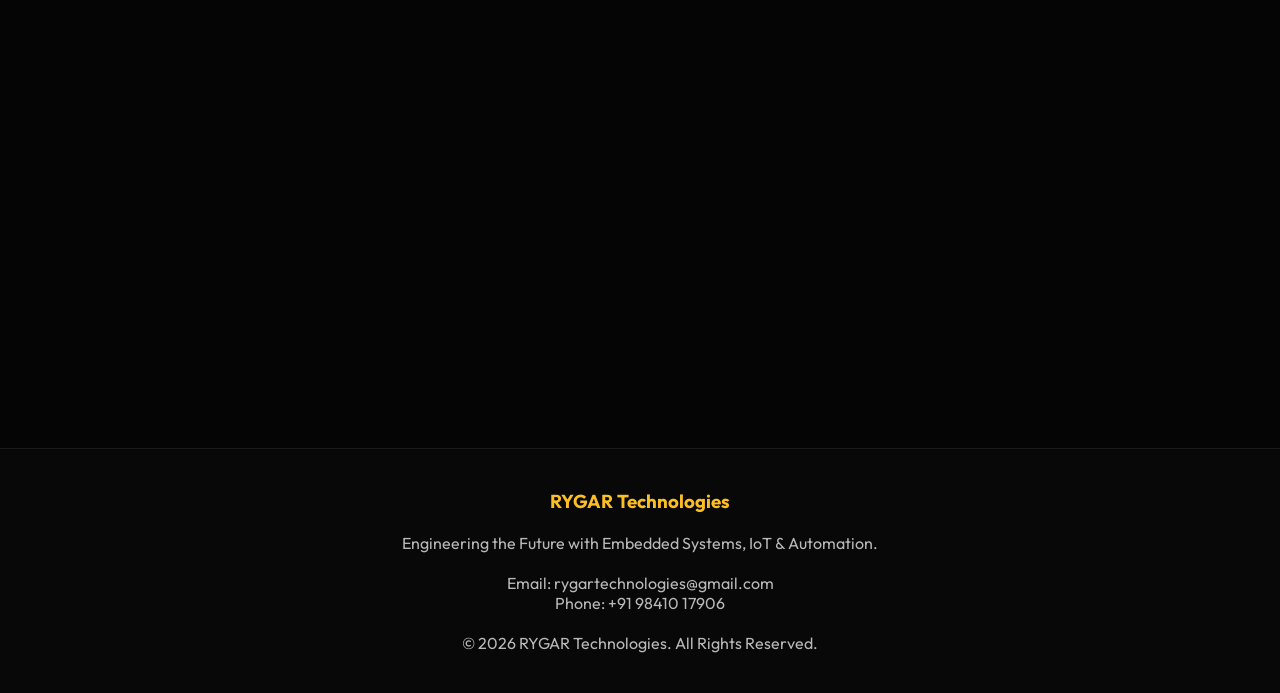
<file: courses.html>
<!DOCTYPE html>
<html lang="en">

<head>
    <meta charset="UTF-8">
    <meta name="viewport" content="width=device-width, initial-scale=1.0">
    <title>Courses | RYGAR Technologies</title>
    <link rel="stylesheet" href="assets/css/style.css">
    <link rel="stylesheet" href="https://cdnjs.cloudflare.com/ajax/libs/font-awesome/6.5.1/css/all.min.css">
    <link rel="stylesheet" href="https://unpkg.com/aos@2.3.4/dist/aos.css" />
</head>

<body>
    <div id="loader">
        <img src="assets/images/no.png" alt="RYGAR Technologies logo">
        <h2>RYGAR Technologies</h2>
        <p>Engineering Ideas Into Smart Solutions</p>
    </div>

    <div id="navbar-container"></div>

    <section class="hero">
        <div class="container">
            <div class="hero-content" data-aos="fade-up">
                <span class="section-tag">OUR COURSES</span>
                <h1>Learn <span class="gold">Practical Engineering</span></h1>
                <p>Rygar Technologies offers structured learning programs that support the development of future engineers through hands-on technical training.</p>
            </div>
        </div>
    </section>

    <section>
        <div class="container">
            <span class="section-tag">TRAINING PROGRAMS</span>
            <h2 class="section-title">Technical Courses</h2>
            <div class="section-intro">
                <p>These structured learning programs are designed to help students and aspiring engineers build practical skills in embedded systems, IoT, hardware, software, and AI.</p>
            </div>
            <div class="services-grid">
                <div class="service-card" data-aos="zoom-in">
                    <h3>Embedded & IoT Foundation</h3>
                    <p>Learn the basics of embedded systems, IoT, sensors, and real-world device programming.</p>
                    <ul>
                        <li>Core Concepts</li>
                        <li>Hands-on Practice</li>
                        <li>Project-Based Learning</li>
                        <li>Certificate</li>
                    </ul>
                </div>

                <div class="service-card" data-aos="zoom-in">
                    <h3>Embedded Hardware Engineering</h3>
                    <p>Develop a deep understanding of circuit design, prototyping, testing, and hardware validation.</p>
                    <ul>
                        <li>PCB Basics</li>
                        <li>Prototyping</li>
                        <li>Testing Methods</li>
                        <li>Practical Lab Work</li>
                    </ul>
                </div>

                <div class="service-card" data-aos="zoom-in">
                    <h3>Embedded Software Engineering</h3>
                    <p>Build firmware and device software using embedded programming and communication protocols.</p>
                    <ul>
                        <li>Firmware Development</li>
                        <li>UART / SPI / I2C / CAN</li>
                        <li>Real-Time Applications</li>
                        <li>Debugging Practice</li>
                    </ul>
                </div>

                <div class="service-card" data-aos="zoom-in">
                    <h3>Embedded Linux</h3>
                    <p>Coming soon. Explore Linux-based systems for embedded platforms and edge computing.</p>
                    <ul>
                        <li>Linux Fundamentals</li>
                        <li>System Integration</li>
                        <li>Embedded Platforms</li>
                        <li>Upcoming Batch</li>
                    </ul>
                </div>

                <div class="service-card" data-aos="zoom-in">
                    <h3>AI & Machine Learning</h3>
                    <p>Build practical AI skills through projects, model understanding, and intelligent system design.</p>
                    <ul>
                        <li>AI Basics</li>
                        <li>Model Concepts</li>
                        <li>Project Work</li>
                        <li>Certification</li>
                    </ul>
                </div>
            </div>
        </div>
    </section>

    <div id="footer-container"></div>

    <script src="assets/js/main.js"></script>
    <script src="https://unpkg.com/aos@2.3.4/dist/aos.js"></script>
    <script>
        AOS.init({ duration: 1000, once: false, mirror: true, anchorPlacement: 'top-bottom' });
    </script>
</body>

</html>
</file>
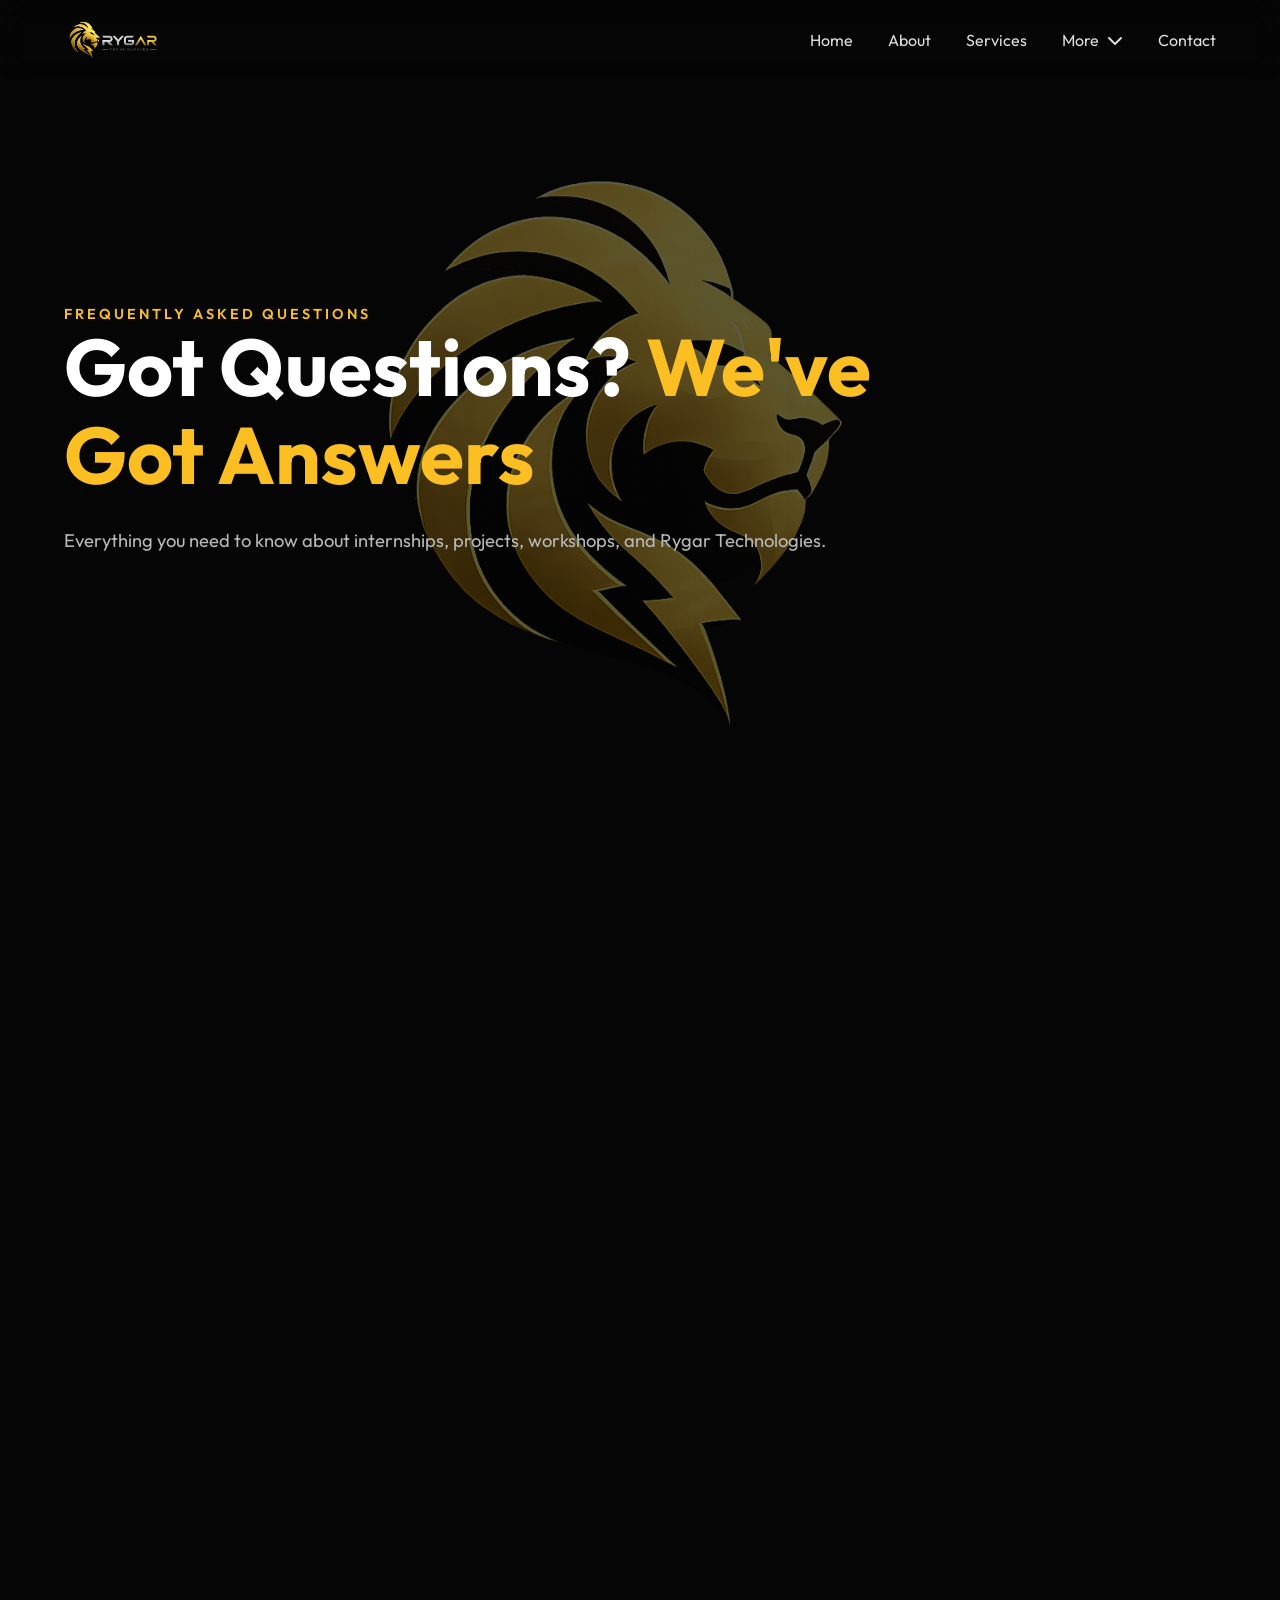
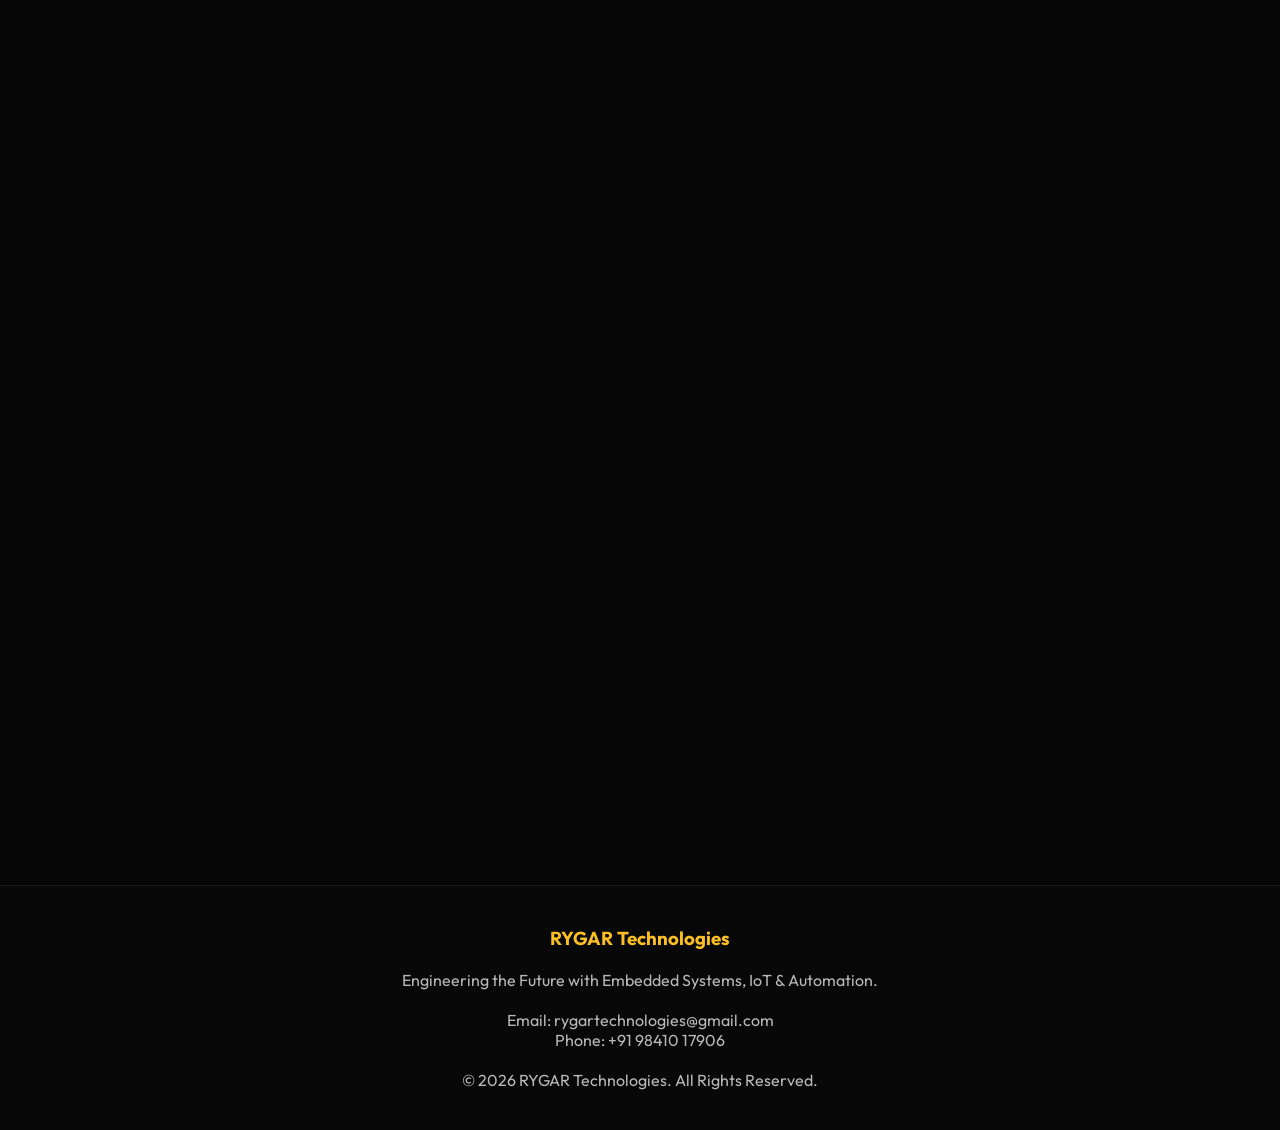
<file: faq.html>
<!DOCTYPE html>
<html lang="en">

<head>

    <meta charset="UTF-8">
    <meta name="viewport"
          content="width=device-width, initial-scale=1.0">

    <title>FAQ | RYGAR Technologies</title>

    <link rel="stylesheet"
          href="assets/css/style.css">

    <link rel="stylesheet" href="https://cdnjs.cloudflare.com/ajax/libs/font-awesome/6.5.1/css/all.min.css">

    <link rel="stylesheet" href="https://unpkg.com/aos@2.3.4/dist/aos.css"/>

</head>

<body>

    <div id="loader">

        <img src="assets/images/no.png">

        <h2>RYGAR Technologies</h2>

        <p>Engineering Ideas Into Smart Solutions</p>

    </div>

    <div id="navbar-container"></div>

    <!-- HERO -->

    <section class="hero">

        <div class="container">

            <div class="hero-content" data-aos="fade-up">

                <span class="section-tag">
                    FREQUENTLY ASKED QUESTIONS
                </span>

                <h1>

                    Got Questions?

                    <span class="gold">
                        We've Got Answers
                    </span>

                </h1>

                <p>

                    Everything you need to know about
                    internships, projects, workshops,
                    and Rygar Technologies.

                </p>

            </div>

        </div>

    </section>

    <!-- FAQ SECTION -->

    <section>

        <div class="container">

            <span class="section-tag">
                FAQ
            </span>

            <h2 class="section-title">

                Frequently Asked Questions

            </h2>

            <div class="faq-container">

                <!-- FAQ 1 -->

                <div class="faq-item" data-aos="fade-up">

                    <button class="faq-question">

                        Do you provide internship certificates?

                    </button>

                    <div class="faq-answer">

                        <p>

                            Yes. All eligible interns receive
                            a completion certificate after
                            successfully finishing their internship.

                        </p>

                    </div>

                </div>

                <!-- FAQ 2 -->

                <div class="faq-item" data-aos="fade-up">

                    <button class="faq-question">

                        Are internships online or offline?

                    </button>

                    <div class="faq-answer">

                        <p>

                            We primarily operate remotely,
                            allowing students from anywhere
                            to participate.

                        </p>

                    </div>

                </div>

                <!-- FAQ 3 -->

                <div class="faq-item" data-aos="fade-up">

                    <button class="faq-question">

                        Can first-year students apply?

                    </button>

                    <div class="faq-answer">

                        <p>

                            Yes. Students from all academic years
                            are welcome to apply.

                        </p>

                    </div>

                </div>

                <!-- FAQ 4 -->

                <div class="faq-item" data-aos="fade-up">

                    <button class="faq-question">

                        Do you help with final-year projects?

                    </button>

                    <div class="faq-answer">

                        <p>

                            Yes. We provide guidance,
                            development support,
                            documentation,
                            and implementation assistance.

                        </p>

                    </div>

                </div>

                <!-- FAQ 5 -->

                <div class="faq-item" data-aos="fade-up">

                    <button class="faq-question">

                        Which technologies do you specialize in?

                    </button>

                    <div class="faq-answer">

                        <p>

                            Embedded Systems,
                            ESP32,
                            STM32,
                            Arduino,
                            IoT,
                            Automation,
                            Web Development,
                            Python,
                            and AI.

                        </p>

                    </div>

                </div>

                <!-- FAQ 6 -->

                <div class="faq-item" data-aos="fade-up">

                    <button class="faq-question">

                        Do you provide project reports?

                    </button>

                    <div class="faq-answer">

                        <p>

                            Yes. Documentation,
                            project reports,
                            and technical support
                            can be provided.

                        </p>

                    </div>

                </div>

                <!-- FAQ 7 -->

                <div class="faq-item" data-aos="fade-up">

                    <button class="faq-question">

                        How can I apply for an internship?

                    </button>

                    <div class="faq-answer">

                        <p>

                            Visit our Internship page
                            or Contact page and submit
                            your application.

                        </p>

                    </div>

                </div>

                <!-- FAQ 8 -->

                <div class="faq-item" data-aos="fade-up">

                    <button class="faq-question">

                        Do you conduct workshops for colleges?

                    </button>

                    <div class="faq-answer">

                        <p>

                            Yes. We collaborate with colleges,
                            institutions,
                            and organizations to conduct
                            technical workshops and training.

                        </p>

                    </div>

                </div>

            </div>

        </div>

    </section>

    <!-- CTA -->

    <section>

        <div class="container">

            <div class="card"
                 style="padding:60px;text-align:center;">

                <h2 class="section-title">

                    Still Have Questions?

                </h2>

                <p class="section-description"
                   style="margin:auto;">

                    Contact our team and we'll be happy
                    to assist you.

                </p>

                <br><br>

                <a href="contact.html"
                   class="btn">

                    Contact Us

                </a>

            </div>

        </div>

    </section>

    <div id="footer-container"></div>

    <script src="assets/js/main.js"></script>

    <script src="assets/js/faq.js"></script>

    <script src="https://unpkg.com/aos@2.3.4/dist/aos.js"></script>

    <script>
        AOS.init({
            duration: 1000,
            once: false,
            mirror: true,
            anchorPlacement: 'top-bottom'
        });
    </script>


</body>

</html>
</file>
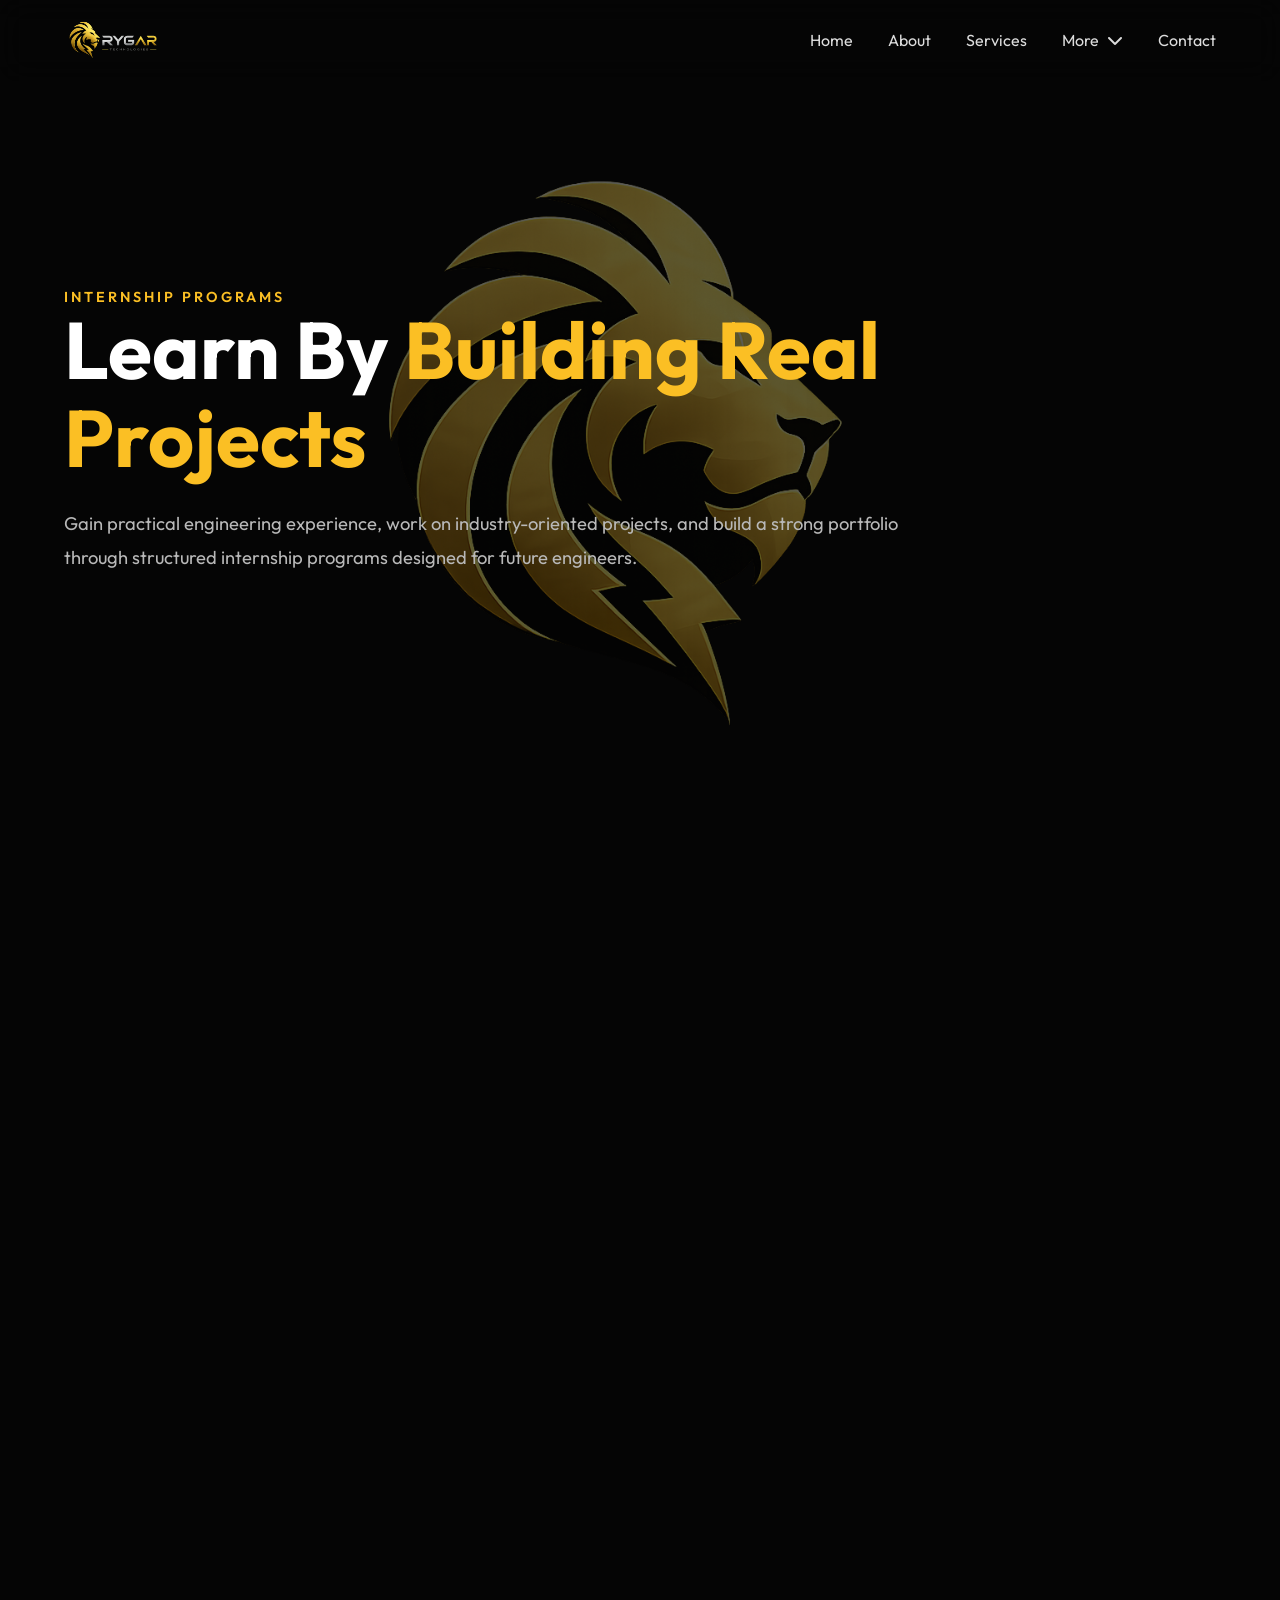
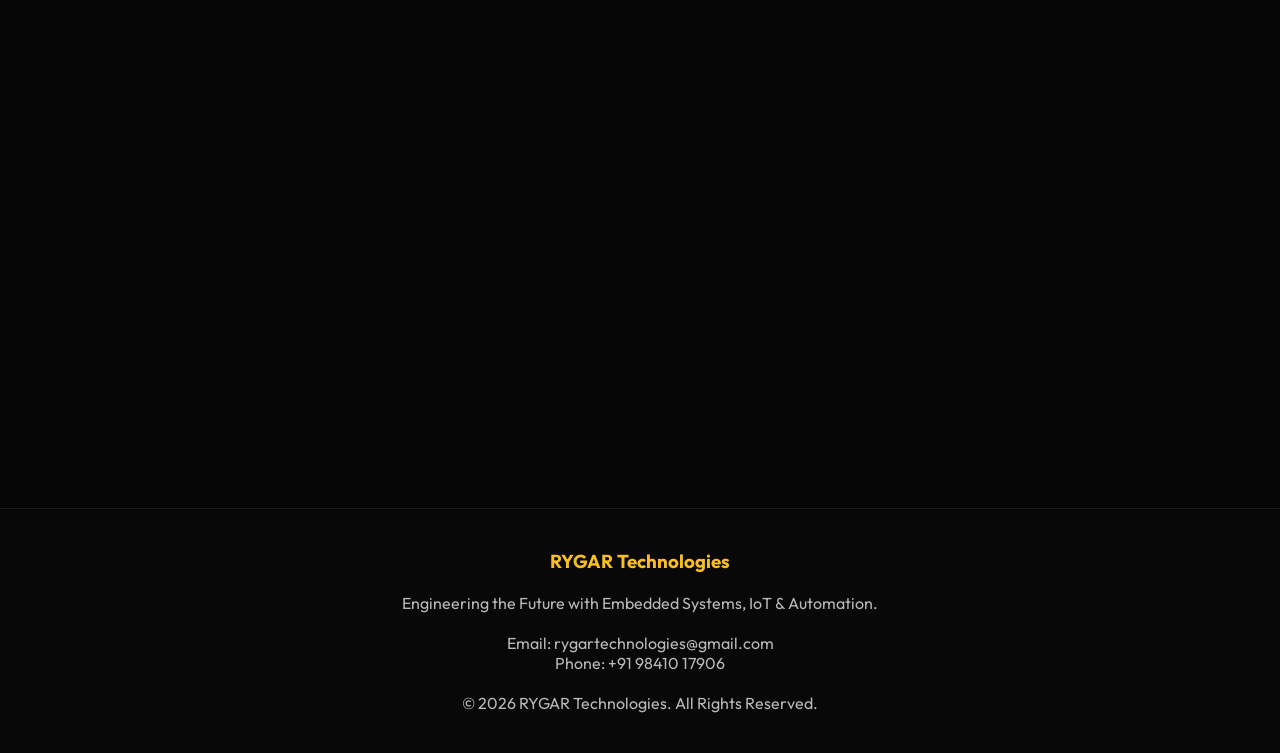
<file: internships.html>
<!DOCTYPE html>
<html lang="en">

<head>

    <meta charset="UTF-8">
    <meta name="viewport" content="width=device-width, initial-scale=1.0">

    <title>Internships | RYGAR Technologies</title>

    <link rel="stylesheet" href="assets/css/style.css">

    <link rel="stylesheet" href="https://cdnjs.cloudflare.com/ajax/libs/font-awesome/6.5.1/css/all.min.css">

    <link rel="stylesheet" href="https://unpkg.com/aos@2.3.4/dist/aos.css"/>

</head>

<body>

    <div id="loader">

        <img src="assets/images/no.png">

        <h2>RYGAR Technologies</h2>

        <p>Engineering Ideas Into Smart Solutions</p>

    </div>

    <!-- NAVBAR -->

    <div id="navbar-container"></div>

    <!-- HERO -->

    <section class="hero">

        <div class="container">

            <div class="hero-content" data-aos="fade-up">

                <span class="section-tag">

                    INTERNSHIP PROGRAMS

                </span>

                <h1>

                    Learn By

                    <span class="gold">

                        Building Real Projects

                    </span>

                </h1>

                <p>
                    Gain practical engineering experience, work on industry-oriented projects, and build a strong portfolio through structured internship programs designed for future engineers.
                </p>

            </div>

        </div>

    </section>

    <!-- DOMAINS -->

    <section>

        <div class="container">

            <span class="section-tag">
                DOMAINS
            </span>

            <h2 class="section-title">

                Internship Opportunities

            </h2>

            <div class="services-grid">

                <div class="service-card" data-aos="zoom-in">
                    <h3>Embedded & IoT Foundation</h3>
                    <p>Build a strong base in embedded systems, IoT, sensors, and practical hardware programming.</p>
                </div>

                <div class="service-card" data-aos="zoom-in">
                    <h3>Advanced Embedded Systems & IoT</h3>
                    <p>Work on advanced connected solutions with real-world product development experience.</p>
                </div>

                <div class="service-card" data-aos="zoom-in">
                    <h3>Embedded Hardware Internship</h3>
                    <p>Learn circuit design, prototyping, testing, and hardware validation methods.</p>
                </div>

                <div class="service-card" data-aos="zoom-in">
                    <h3>Embedded Software Internship</h3>
                    <p>Develop firmware, communication protocols, and dependable device software.</p>
                </div>

                <div class="service-card" data-aos="zoom-in">
                    <h3>AI & Machine Learning</h3>
                    <p>Explore AI projects, practical model work, and future-ready intelligent systems.</p>
                </div>

            </div>

        </div>

    </section>

    <!-- BENEFITS -->

    <section>

        <div class="container">

            <span class="section-tag">

                BENEFITS

            </span>

            <h2 class="section-title">

                Why Join Us?

            </h2>

            <div class="stats">

                <div class="stat-box" data-aos="flip-up">
                    <h3>Real</h3>
                    <p>Industry Projects</p>
                </div>

                <div class="stat-box" data-aos="flip-up">
                    <h3>Expert</h3>
                    <p>Mentorship</p>
                </div>

                <div class="stat-box" data-aos="flip-up">
                    <h3>Portfolio</h3>
                    <p>Development</p>
                </div>

                <div class="stat-box" data-aos="flip-up">
                    <h3>Certificate</h3>
                    <p>Completion Award</p>
                </div>

            </div>

        </div>

    </section>

    <!-- DURATION -->

    <section>

        <div class="container">

            <span class="section-tag">
                PROGRAMS
            </span>

            <h2 class="section-title">

                Internship Duration

            </h2>

            <div class="stats">

                <div class="card stat-box">
                    <h3>2 Weeks</h3>
                    <p>Beginner Track</p>
                </div>

                <div class="card stat-box">
                    <h3>1 Month</h3>
                    <p>Skill Building</p>
                </div>

                <div class="card stat-box">
                    <h3>3 Months</h3>
                    <p>Advanced Training</p>
                </div>

                <div class="card stat-box">
                    <h3>6 Months</h3>
                    <p>Industry Experience</p>
                </div>

            </div>

        </div>

    </section>

    <!-- APPLICATION PROCESS -->

    <section>

        <div class="container">

            <span class="section-tag">

                APPLICATION PROCESS

            </span>

            <h2 class="section-title">

                How To Apply

            </h2>

            <div class="stats">

                <div class="stat-box" data-aos="flip-up">
                    <h3>1</h3>
                    <p>Registration</p>
                </div>

                <div class="stat-box" data-aos="flip-up">
                    <h3>2</h3>
                    <p>Selection</p>
                </div>

                <div class="stat-box" data-aos="flip-up">
                    <h3>3</h3>
                    <p>Learning</p>
                </div>

                <div class="stat-box" data-aos="flip-up">
                    <h3>4</h3>
                    <p>Assignments</p>
                </div>

                <div class="stat-box" data-aos="flip-up">
                    <h3>5</h3>
                    <p>Project Development</p>
                </div>

                <div class="stat-box" data-aos="flip-up">
                    <h3>6</h3>
                    <p>Evaluation</p>
                </div>

                <div class="stat-box" data-aos="flip-up">
                    <h3>7</h3>
                    <p>Certificate</p>
        </div>

    </section>

    <!-- APPLY NOW -->

    <section>

        <div class="container">

            <div class="card"
                 style="padding:60px;text-align:center;">

                <h2 class="section-title">

                    Start Your Engineering Journey

                </h2>

                <p class="section-description"
                   style="margin:auto;">

                    Join our internship program
                    and gain practical experience
                    working on real projects.

                </p>

                <br><br>

                <a href="contact.html"
                   class="btn">

                    Apply Now

                </a>

            </div>

        </div>

    </section>

    <!-- FOOTER -->

    <div id="footer-container"></div>

    <script src="assets/js/main.js"></script>

    <script src="https://unpkg.com/aos@2.3.4/dist/aos.js"></script>

    <script>
        AOS.init({
            duration: 1000,
            once: false,
            mirror: true,
            anchorPlacement: 'top-bottom'
        });
    </script>



</body>

</html>
</file>
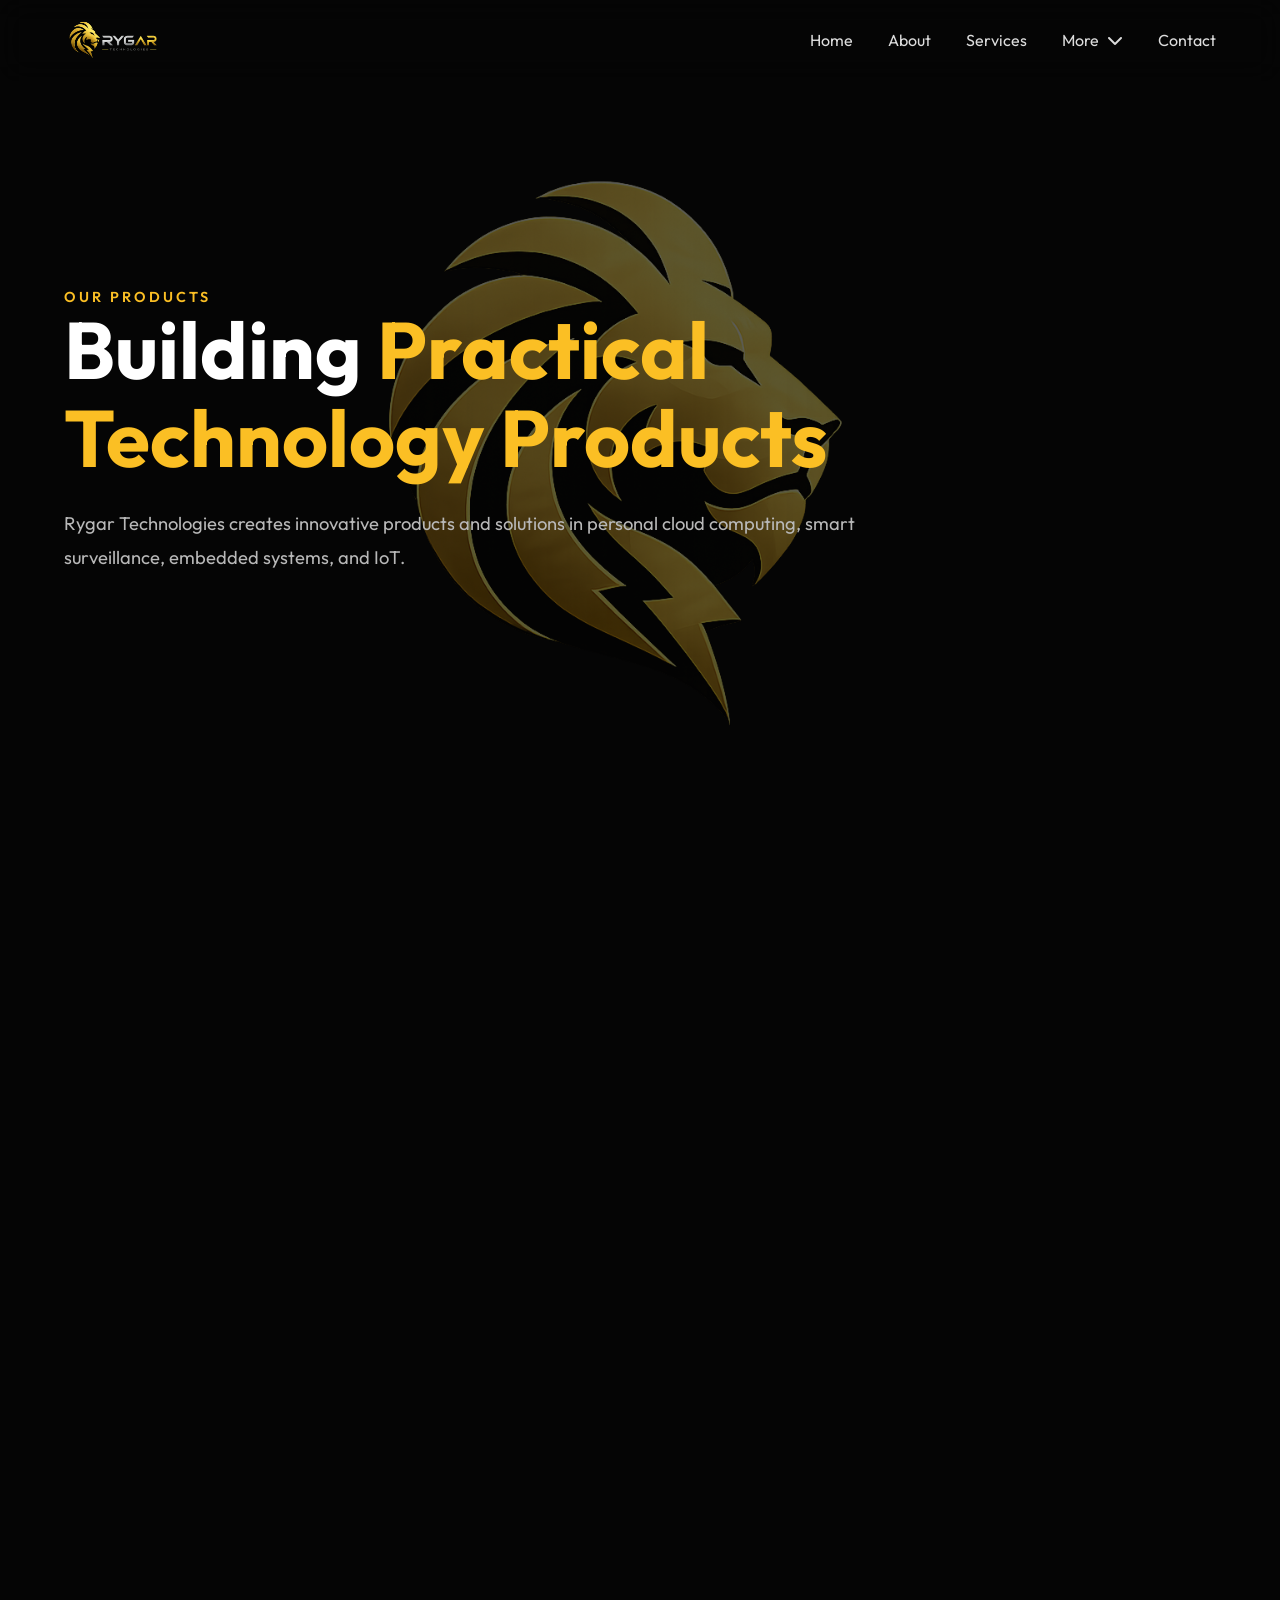
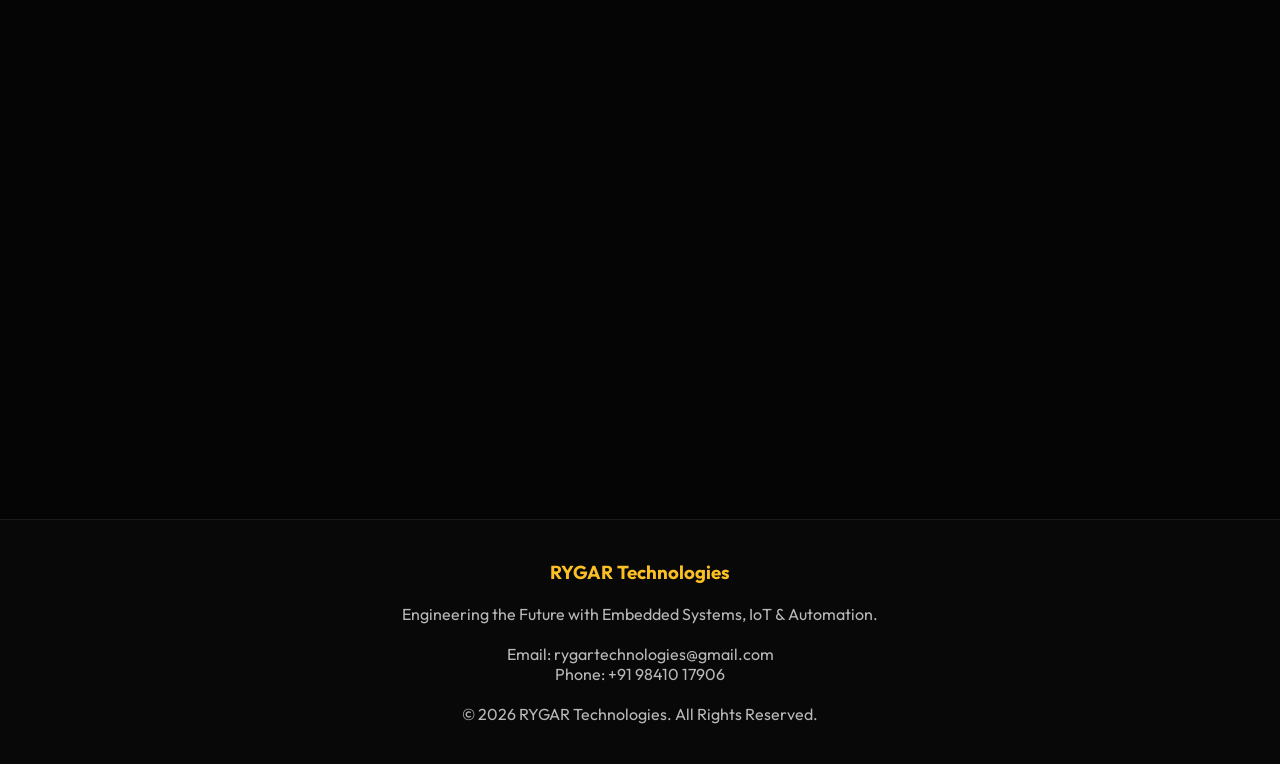
<file: products.html>
<!DOCTYPE html>
<html lang="en">

<head>
    <meta charset="UTF-8">
    <meta name="viewport" content="width=device-width, initial-scale=1.0">
    <title>Products | RYGAR Technologies</title>
    <link rel="stylesheet" href="assets/css/style.css">
    <link rel="stylesheet" href="https://cdnjs.cloudflare.com/ajax/libs/font-awesome/6.5.1/css/all.min.css">
    <link rel="stylesheet" href="https://unpkg.com/aos@2.3.4/dist/aos.css" />
</head>

<body>
    <div id="loader">
        <img src="assets/images/no.png" alt="RYGAR Technologies logo">
        <h2>RYGAR Technologies</h2>
        <p>Engineering Ideas Into Smart Solutions</p>
    </div>

    <div id="navbar-container"></div>

    <section class="hero">
        <div class="container">
            <div class="hero-content" data-aos="fade-up">
                <span class="section-tag">OUR PRODUCTS</span>
                <h1>Building <span class="gold">Practical Technology Products</span></h1>
                <p>Rygar Technologies creates innovative products and solutions in personal cloud computing, smart surveillance, embedded systems, and IoT.</p>
            </div>
        </div>
    </section>

    <section>
        <div class="container">
            <span class="section-tag">PRODUCT PORTFOLIO</span>
            <h2 class="section-title">What We Build</h2>
            <div class="section-intro">
                <p>Rygar Technologies focuses on building practical, reliable, and future-ready products that solve real-world problems across personal, commercial, and industrial environments.</p>
            </div>
            <div class="services-grid">
                <div class="service-card" data-aos="zoom-in">
                    <h3>VaultPi</h3>
                    <p>A secure personal cloud and edge computing platform that gives users complete control of their data, files, and connected devices.</p>
                    <ul>
                        <li>Personal cloud storage</li>
                        <li>Smart surveillance</li>
                        <li>Edge AI capabilities</li>
                        <li>Remote device management</li>
                    </ul>
                    <br>
                    <a href="contact.html" class="btn">Request Early Access</a>
                </div>

                <div class="service-card" data-aos="zoom-in">
                    <h3>Smart CCTV Solutions</h3>
                    <p>Intelligent surveillance systems designed for homes, businesses, campuses, and industrial spaces with secure remote access.</p>
                    <ul>
                        <li>Secure remote monitoring</li>
                        <li>Live streaming access</li>
                        <li>Centralized storage support</li>
                        <li>Scalable installation</li>
                    </ul>
                </div>

                <div class="service-card" data-aos="zoom-in">
                    <h3>IoT & Embedded Solutions</h3>
                    <p>Connected products and embedded hardware systems designed for smart automation, monitoring, and reliable device performance.</p>
                    <ul>
                        <li>Embedded firmware</li>
                        <li>IoT device development</li>
                        <li>Cloud connectivity</li>
                        <li>Real-time monitoring</li>
                    </ul>
                </div>

                <div class="service-card" data-aos="zoom-in">
                    <h3>Product Development Support</h3>
                    <p>End-to-end development support that helps transform ideas into dependable, scalable, and market-ready solutions.</p>
                    <ul>
                        <li>Requirement analysis</li>
                        <li>Prototype development</li>
                        <li>Hardware and firmware work</li>
                        <li>Testing and deployment</li>
                    </ul>
                </div>
            </div>
        </div>
    </section>

    <div id="footer-container"></div>

    <script src="assets/js/main.js"></script>
    <script src="https://unpkg.com/aos@2.3.4/dist/aos.js"></script>
    <script>
        AOS.init({ duration: 1000, once: false, mirror: true, anchorPlacement: 'top-bottom' });
    </script>
</body>

</html>
</file>
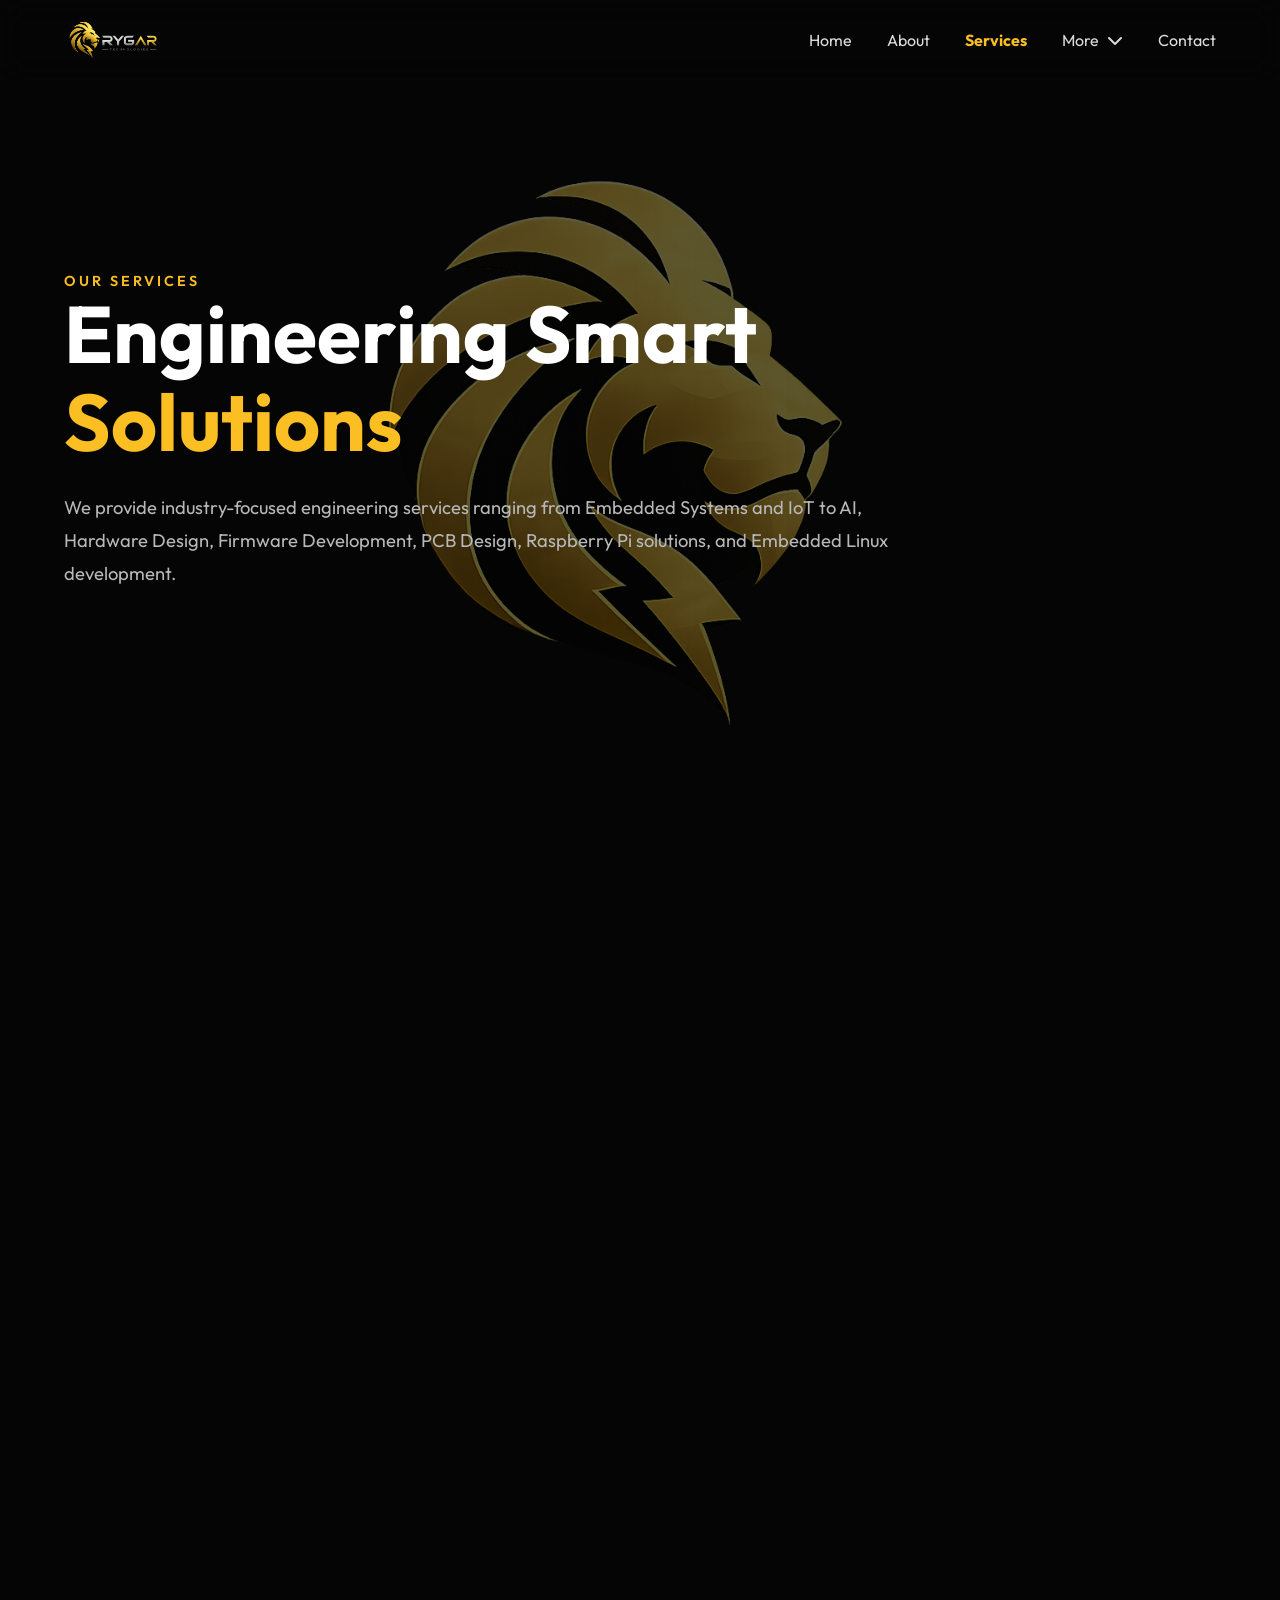
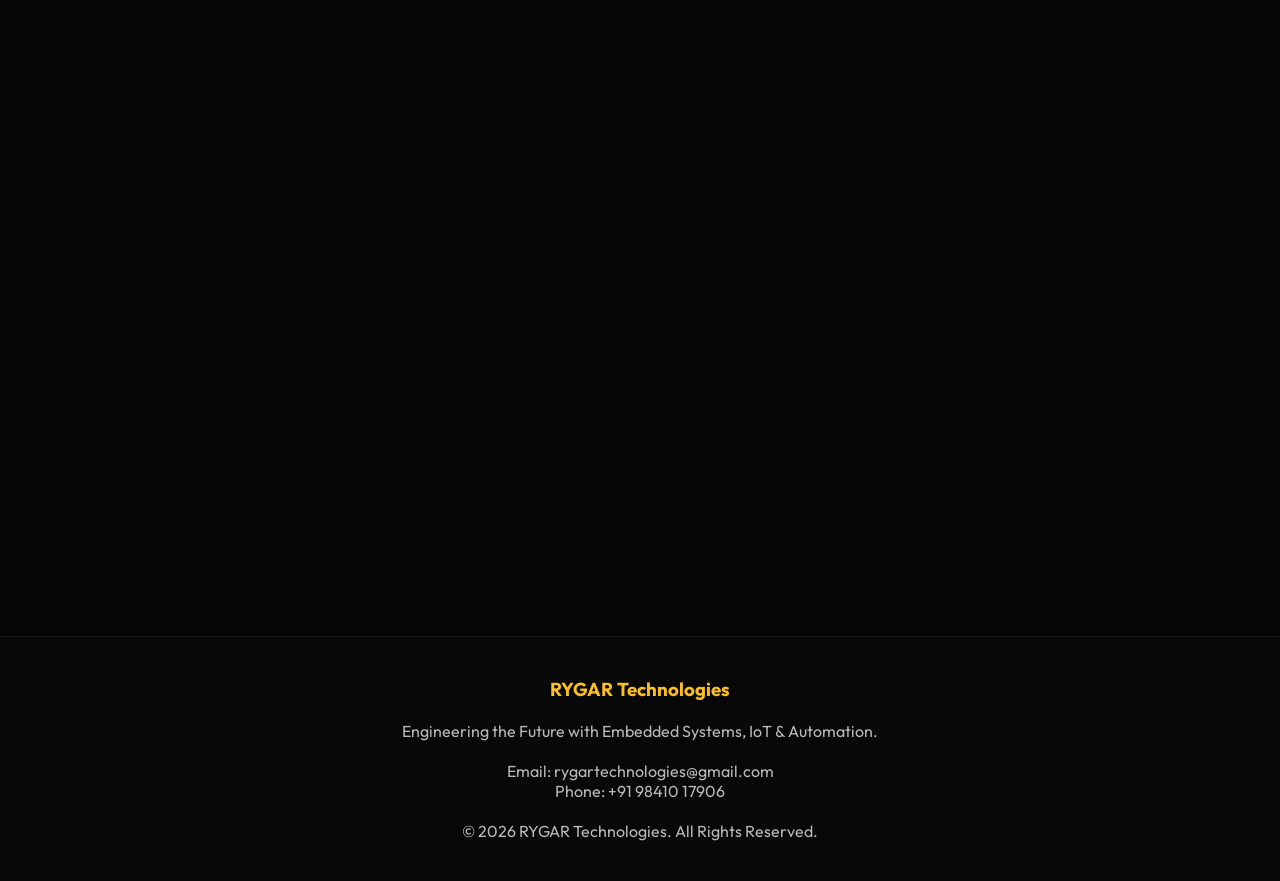
<file: services.html>
<!DOCTYPE html>
<html lang="en">

<head>

    <meta charset="UTF-8">
    <meta name="viewport" content="width=device-width, initial-scale=1.0">

    <title>Services | RYGAR Technologies</title>

    <link rel="stylesheet" href="assets/css/style.css">

    <link rel="stylesheet" href="https://cdnjs.cloudflare.com/ajax/libs/font-awesome/6.5.1/css/all.min.css">

    <link rel="stylesheet" href="https://unpkg.com/aos@2.3.4/dist/aos.css"/>

</head>

<body>

    <div id="loader">

        <img src="assets/images/no.png">

        <h2>RYGAR Technologies</h2>

        <p>Engineering Ideas Into Smart Solutions</p>

    </div>

    <!-- =========================
         NAVBAR
    ========================== -->

    <div id="navbar-container"></div>

    <!-- =========================
         HERO
    ========================== -->

    <section class="hero">

        <div class="container">

            <div class="hero-content" data-aos="fade-up">

                <span class="section-tag">
                    OUR SERVICES
                </span>

                <h1>

                    Engineering Smart
                    <span class="gold">
                        Solutions
                    </span>

                </h1>

                <p>
                    We provide industry-focused engineering services ranging from Embedded Systems and IoT to AI, Hardware Design, Firmware Development, PCB Design, Raspberry Pi solutions, and Embedded Linux development.
                </p>

            </div>

        </div>

    </section>

    <!-- =========================
         SERVICES GRID
    ========================== -->

    <section>

        <div class="container">

            <span class="section-tag">
                WHAT WE DO
            </span>

            <h2 class="section-title">
                Our Engineering Services
            </h2>

            <div class="section-intro">
                <p>Our engineering services are built around practical implementation, reliable performance, and long-term value for clients, startups, students, and growing businesses.</p>
            </div>

            <div class="services-grid">

                <div class="service-card" data-aos="zoom-in">
                    <h3>Embedded Systems Development</h3>
                    <p>Custom firmware and hardware development for industrial, commercial, and consumer applications.</p>
                    <ul>
                        <li>Firmware Development</li>
                        <li>Microcontroller Programming</li>
                        <li>Sensor & Actuator Integration</li>
                        <li>Embedded Linux Solutions</li>
                    </ul>
                </div>

                <div class="service-card" data-aos="zoom-in">
                    <h3>IoT Development</h3>
                    <p>Smart connected devices that collect, process, and exchange data in real time.</p>
                    <ul>
                        <li>Cloud Connectivity</li>
                        <li>Remote Monitoring</li>
                        <li>IoT Dashboards</li>
                        <li>Device Management</li>
                    </ul>
                </div>

                <div class="service-card" data-aos="zoom-in">
                    <h3>AI Solutions</h3>
                    <p>Intelligent systems that bring automation and analytics into practical products.</p>
                    <ul>
                        <li>AI Integration</li>
                        <li>Edge AI</li>
                        <li>Smart Analytics</li>
                        <li>Automation Systems</li>
                    </ul>
                </div>

                <div class="service-card" data-aos="zoom-in">
                    <h3>Hardware Design & Prototyping</h3>
                    <p>From idea to working prototype with electronics, PCB design, and validation.</p>
                    <ul>
                        <li>Electronic Circuit Design</li>
                        <li>PCB Design & Development</li>
                        <li>Prototype Assembly</li>
                        <li>Hardware Testing</li>
                    </ul>
                </div>

                <div class="service-card" data-aos="zoom-in">
                    <h3>Firmware & Software Development</h3>
                    <p>Reliable embedded software and device communication for connected products.</p>
                    <ul>
                        <li>UART / SPI / I2C / CAN</li>
                        <li>Device Drivers</li>
                        <li>Real-Time Applications</li>
                        <li>Product Validation</li>
                    </ul>
                </div>

                <div class="service-card" data-aos="zoom-in">
                    <h3>Raspberry Pi & Embedded Linux</h3>
                    <p>Scalable Linux-based solutions for smart devices and embedded platforms.</p>
                    <ul>
                        <li>Raspberry Pi Development</li>
                        <li>Embedded Linux</li>
                        <li>System Integration</li>
                        <li>Edge Computing</li>
                    </ul>
                </div>

                <div class="service-card" data-aos="zoom-in">
                    <h3>Product Design & Development</h3>
                    <p>End-to-end support for startups and businesses building market-ready products.</p>
                    <ul>
                        <li>Requirement Analysis</li>
                        <li>Solution Architecture</li>
                        <li>Prototype Development</li>
                        <li>Deployment Support</li>
                    </ul>
                </div>

                <div class="service-card" data-aos="zoom-in">
                    <h3>Internship & Training Programs</h3>
                    <p>Hands-on learning opportunities that prepare students for real engineering work.</p>
                    <ul>
                        <li>Embedded Internships</li>
                        <li>IoT Training</li>
                        <li>AI & ML Projects</li>
                        <li>Mentorship</li>
                    </ul>
                </div>

            </div>

        </div>

    </section>

    <!-- =========================
         PROCESS
    ========================== -->

    <section>

        <div class="container">

            <span class="section-tag">
                OUR PROCESS
            </span>

            <h2 class="section-title">
                How We Work
            </h2>

            <div class="stats">

                <div class="stat-box">
                    <h3>01</h3>
                    <p>Requirement Analysis</p>
                </div>

                <div class="stat-box">
                    <h3>02</h3>
                    <p>Planning & Design</p>
                </div>

                <div class="stat-box">
                    <h3>03</h3>
                    <p>Development</p>
                </div>

                <div class="stat-box">
                    <h3>04</h3>
                    <p>Testing & Deployment</p>
                </div>

            </div>

        </div>

    </section>

    <!-- =========================
         WHY CHOOSE US
    ========================== -->

    <section>

        <div class="container">

            <span class="section-tag">
                WHY RYGAR
            </span>

            <h2 class="section-title">
                Why Choose Us
            </h2>

            <div class="stats">

                <div class="stat-box">
                    <h3>100+</h3>
                    <p>Projects Completed</p>
                </div>

                <div class="stat-box">
                    <h3>500+</h3>
                    <p>Students Trained</p>
                </div>

                <div class="stat-box">
                    <h3>20+</h3>
                    <p>Workshops Conducted</p>
                </div>

                <div class="stat-box">
                    <h3>24/7</h3>
                    <p>Technical Support</p>
                </div>

            </div>

        </div>

    </section>

    <!-- =========================
         CTA
    ========================== -->

    <section>

        <div class="container">

            <div class="card"
                 style="padding:60px;text-align:center;">

                <h2 class="section-title">
                    Ready To Build Something Amazing?
                </h2>

                <p class="section-description"
                   style="margin:auto;">

                    Let's work together to create
                    innovative engineering solutions.

                </p>

                <br><br>

                <a href="contact.html" class="btn">
                    Contact Us
                </a>

            </div>

        </div>

    </section>

    <!-- =========================
         FOOTER
    ========================== -->

    <div id="footer-container"></div>

    <script src="assets/js/main.js"></script>

    <script src="https://unpkg.com/aos@2.3.4/dist/aos.js"></script>

    <script>
        AOS.init({
            duration: 1000,
            once: false,
            mirror: true,
            anchorPlacement: 'top-bottom'
        });
    </script>


</body>

</html>
</file>
<file: assets/css/style.css>
/* =========================
   GOOGLE FONT
========================= */

@import url('https://fonts.googleapis.com/css2?family=Outfit:wght@300;400;500;600;700;800;900&display=swap');

/* =========================
   ROOT
========================= */

:root{
    --black:#050505;
    --card:#111111;
    --gold:#fbbf24;
    --gold-dark:#d4a017;
    --white:#ffffff;
    --gray:#b8b8b8;
    --border:#222222;
}


/* =========================
   RESET
========================= */

*{
    margin:0;
    padding:0;
    box-sizing:border-box;
    font-family:'Outfit',sans-serif;
}

html{
    scroll-behavior:smooth;
}

body{
    background:var(--black);
    color:var(--white);
    overflow-x:hidden;
    min-height:100vh;
    position:relative;
}

body.background-loaded::before{
    content: "";
    position:fixed;
    inset:0;
    background-image: url("../images/sim.png");
    background-position: center center;
    background-repeat: no-repeat;
    background-size: contain;
    opacity:0.35;
    pointer-events:none;
    z-index:-1;
}

/* =========================
   SCROLLBAR
========================= */

::-webkit-scrollbar{
    width:8px;
}

::-webkit-scrollbar-track{
    background:#0b0b0b;
}

::-webkit-scrollbar-thumb{
    background:var(--gold);
    border-radius:20px;
}

/* =========================
   GLOBAL
========================= */

.container{
    width:90%;
    max-width:1400px;
    margin:auto;
}

section{
    padding:100px 0;
}

a{
    text-decoration:none;
    color:inherit;
}

ul{
    list-style:none;
}

img{
    max-width:100%;
    display:block;
}

/* =========================
   TEXT
========================= */

.section-tag{
    color:var(--gold);
    text-transform:uppercase;
    letter-spacing:3px;
    font-size:.9rem;
    font-weight:600;
}

.section-title{
    font-size:3rem;
    margin-top:15px;
    margin-bottom:20px;
}

.section-description{
    color:var(--gray);
    line-height:1.8;
    max-width:800px;
}

.gold{
    color:var(--gold);
}

/* =========================
   BUTTONS
========================= */

.btn{

    background:#fbbf24;

    color:#000;

    padding:14px 30px;

    border-radius:50px;

    text-decoration:none;

    font-weight:700;

    transition:.3s;

    display:inline-block;

}

.btn:hover{

    transform:translateY(-4px);

    box-shadow:0 0 25px rgba(251,191,36,.4);

}

.btn-outline{
    display:inline-flex;
    align-items:center;
    justify-content:center;
    padding:14px 32px;
    border-radius:50px;
    border:1px solid var(--gold);
    color:var(--gold);
    transition:.3s;
}

.btn-outline:hover{
    background:var(--gold);
    color:#000;
}

/* =========================
   CARDS
========================= */

.card{
    background:var(--card);
    border:1px solid var(--border);
    border-radius:20px;
    transition:.3s ease;
}

.card:hover{
    transform:translateY(-8px);
    border-color:#fbbf24;
}

.section-intro{
    max-width:800px;
    margin-bottom:40px;
}

.section-intro p{
    color:var(--gray);
    line-height:1.85;
    font-size:1.04rem;
}

.services-grid{
    display:grid;
    grid-template-columns:repeat(auto-fit,minmax(280px,1fr));
    gap:28px;
}

.service-card{
    background:linear-gradient(135deg, rgba(17,17,17,0.98), rgba(10,10,10,0.96));
    border:1px solid var(--border);
    border-radius:24px;
    padding:32px 28px;
    box-shadow:0 12px 45px rgba(0,0,0,0.2);
    transition:transform .3s ease, border-color .3s ease, box-shadow .3s ease;
    position:relative;
    overflow:hidden;
}

.service-card::before{
    content:"";
    position:absolute;
    inset:0 0 auto 0;
    height:3px;
    background:linear-gradient(90deg, var(--gold), transparent);
}

.service-card:hover{
    transform:translateY(-8px);
    border-color:var(--gold);
    box-shadow:0 20px 55px rgba(251,191,36,0.15);
}

.service-card h3{
    color:var(--gold);
    font-size:1.3rem;
    margin-bottom:12px;
}

.service-card p{
    color:var(--gray);
    line-height:1.8;
    margin-bottom:16px;
}

.service-card ul{
    display:grid;
    gap:10px;
    margin-top:10px;
}

.service-card li{
    color:#f2f2f2;
    line-height:1.6;
    padding-left:16px;
    position:relative;
}

.service-card li::before{
    content:"•";
    position:absolute;
    left:0;
    color:var(--gold);
}

/* =========================
   NAVBAR
========================= */

.navbar{

    position:fixed;
    top:0;
    left:0;
    width:100%;
    z-index:1000;

    background:transparent;
    backdrop-filter:blur(15px);

    -webkit-backdrop-filter:blur(15px);

    border-bottom:1px solid transparent;
    transition:all .3s ease;
}

.nav-container{
    width:90%;
    max-width:1400px;
    margin:auto;

    height:80px;

    display:flex;
    align-items:center;
    justify-content:space-between;
}

.logo{
    display:flex;
    align-items:center;
}

.logo img{
    height:65px;
}

.logo-text{
    display:none;
}

.nav-links{
    display:flex;
    gap:35px;
    align-items:center;
}

.nav-dropdown{
    position:relative;
}

.dropdown-toggle{
    background:none;
    border:none;
    color:#ddd;
    font:inherit;
    cursor:pointer;
    display:flex;
    align-items:center;
    gap:8px;
    padding:0;
}

.dropdown-toggle:hover,
.dropdown-toggle:focus{
    color:#fbbf24;
}

.dropdown-toggle .fa-chevron-down{
    transition:transform .25s ease;
}

.nav-dropdown:hover .dropdown-menu{
    opacity:1;
    visibility:visible;
    transform:translateY(0);
}

.nav-dropdown:hover .fa-chevron-down{
    transform:rotate(180deg);
}

.dropdown-menu{
    position:absolute;
    top:calc(100% + 8px);
    right:0;
    background:rgba(5,5,5,0.98);
    border:1px solid rgba(251,191,36,0.15);
    border-radius:12px;
    padding:10px 0;
    min-width:220px;
    opacity:0;
    visibility:hidden;
    transform:translateY(-10px);
    transition:opacity .25s ease, transform .25s ease, visibility .25s ease;
    box-shadow:0 18px 55px rgba(0,0,0,0.22);
    z-index:100;
}

.dropdown-menu.show{
    opacity:1;
    visibility:visible;
    transform:translateY(0);
}

.dropdown-menu a{
    display:block;
    padding:12px 20px;
    color:#ddd;
    text-decoration:none;
    transition:.2s;
}

.dropdown-menu a:hover{
    color:#fbbf24;
    background:rgba(251,191,36,0.08);
}

.nav-links a{
    color:#ddd;
    transition:.3s;
    text-decoration:none;

    position:relative;

    transition:.3s;
}

.nav-links a:hover{
    color:#fbbf24;
}

/* =========================
   HERO
========================= */

.hero{
    min-height:100vh;

    display:flex;
    align-items:center;

    position:relative;
}

.hero-content{
    max-width:850px;
}

.hero h1{
    font-size:5rem;
    line-height:1.1;
    margin-bottom:25px;
}

.hero p{
    font-size:1.15rem;
    color:var(--gray);
    line-height:1.8;
    margin-bottom:40px;
}

.hero-buttons{
    display:flex;
    gap:20px;
    flex-wrap:wrap;
}

/* =========================
   STATS
========================= */

.stats{
    display:grid;
    grid-template-columns:repeat(4,1fr);
    gap:25px;
}

.stat-box{
    text-align:center;
    padding:30px;
    background:var(--card);
    border-radius:20px;
}

.stat-box h3{
    color:var(--gold);
    font-size:2.5rem;
}

.stat-box p{
    color:var(--gray);
}

/* =========================
   FOOTER
========================= */

footer{
    background:#080808;
    border-top:1px solid #1a1a1a;
    padding:40px 0;
}

.footer-content{
    text-align:center;
}

.footer-content p{
    color:var(--gray);
}

/* =========================
   RESPONSIVE
========================= */

@media(max-width:992px){

    .hero h1{
        font-size:3.5rem;
    }

    .stats{
        grid-template-columns:repeat(2,1fr);
    }

    .nav-links{
        display:none;
    }
}

@media(max-width:768px){

    section{
        padding:80px 0;
    }

    .hero h1{
        font-size:2.7rem;
    }

    .section-title{
        font-size:2.2rem;
    }

    .stats{
        grid-template-columns:1fr;
    }
}

.project-search{
    width:100%;
    padding:16px;
    background:#111;
    border:1px solid #222;
    border-radius:10px;
    color:white;
    margin-bottom:40px;
}

.project-grid{
    display:grid;
    grid-template-columns:
    repeat(auto-fit,minmax(350px,1fr));
    gap:30px;
}

.project-card{
    background:#111;
    border:1px solid #222;
    border-radius:20px;
    overflow:hidden;
}

.project-card img{
    width:100%;
    height:220px;
    object-fit:cover;
}

.project-content{
    padding:25px;
}

.project-content h3{
    color:#fbbf24;
    margin-bottom:15px;
}

.project-content p{
    color:#bdbdbd;
    line-height:1.7;
}

.project-buttons{
    display:flex;
    gap:10px;
    margin-top:20px;
}

/* =========================
   HALL OF FAME
========================= */

.hall-grid{
    display:grid;
    grid-template-columns:
    repeat(auto-fit,minmax(320px,1fr));
    gap:30px;
}

.hall-card{
    background:#111;
    border:1px solid #222;
    border-radius:20px;
    overflow:hidden;
}

.hall-card img{
    width:100%;
    height:320px;
    object-fit:cover;
}

.hall-content{
    padding:25px;
}

.hall-content h3{
    color:#fbbf24;
    margin-bottom:10px;
}

.hall-content p{
    color:#bdbdbd;
}

/* =========================
   CONTACT
========================= */

.contact-grid{
    display:grid;
    grid-template-columns:1fr 1fr;
    gap:50px;
}

.contact-card{
    background:#111;
    border:1px solid #222;
    border-radius:15px;
    padding:25px;
    margin-bottom:20px;
}

.contact-card h3{
    color:#fbbf24;
    margin-bottom:10px;
}

.contact-form-box{
    background:#111;
    border:1px solid #222;
    border-radius:20px;
    padding:35px;
}

.form-group{
    margin-bottom:20px;
}

.form-group label{
    display:block;
    margin-bottom:8px;
}

.form-group input,
.form-group textarea{
    width:100%;
    padding:15px;
    border:none;
    outline:none;
    background:#1a1a1a;
    color:white;
    border-radius:10px;
}

.social-grid{
    display:grid;
    grid-template-columns:
    repeat(auto-fit,minmax(250px,1fr));
    gap:25px;
}

.social-card{
    background:#111;
    border:1px solid #222;
    border-radius:20px;
    padding:30px;
    text-align:center;
    font-weight:600;
    transition:.3s;
}

.social-card:hover{
    border-color:#fbbf24;
    transform:translateY(-8px);
}

@media(max-width:768px){

    .contact-grid{
        grid-template-columns:1fr;
    }

}

/* =========================
   FAQ
========================= */

.faq-container{
    max-width:900px;
    margin:auto;
}

.faq-item{
    margin-bottom:20px;
    border:1px solid #222;
    border-radius:15px;
    overflow:hidden;
    background:#111;
}

.faq-question{
    width:100%;
    background:none;
    border:none;
    color:white;
    font-size:1rem;
    text-align:left;
    padding:25px;
    cursor:pointer;
    font-weight:600;
}

.faq-answer{
    max-height:0;
    overflow:hidden;
    transition:.4s ease;
}

.faq-answer.active{
    max-height:300px;
}

.faq-answer p{
    padding:0 25px 25px;
    color:#bdbdbd;
    line-height:1.8;
}

/* =========================
   BLOG
========================= */

.blog-featured{
    background:#111;
    border:1px solid #222;
    border-radius:20px;
    padding:60px;
}

.blog-featured-content h2{
    margin-bottom:20px;
    color:#fbbf24;
}

.blog-featured-content p{
    margin-bottom:30px;
    color:#bdbdbd;
}

.blog-grid{
    display:grid;
    grid-template-columns:
    repeat(auto-fit,minmax(350px,1fr));
    gap:30px;
}

.blog-card{
    background:#111;
    border:1px solid #222;
    border-radius:20px;
    overflow:hidden;
}

.blog-card img{
    width:100%;
    height:220px;
    object-fit:cover;
}

.blog-content{
    padding:25px;
}

.blog-content h3{
    margin-bottom:15px;
    color:#fbbf24;
}

.blog-content p{
    margin-bottom:15px;
    color:#bdbdbd;
}

.blog-content a{
    color:#fbbf24;
    text-decoration:none;
    font-weight:600;
}

/* =========================
   MOBILE MENU
========================= */

.menu-toggle{

    display:none;

    font-size:2rem;

    cursor:pointer;

    color:#fbbf24;

}

@media(max-width:992px){

    .menu-toggle{

        display:block;

    }

    .menu-toggle i{
        transition:transform .3s ease;
    }

    .menu-toggle.active i{
        transform:rotate(90deg);
    }

    .nav-links{

        position:absolute;

        top:100%;

        left:0;

        width:100%;

        background:#050505;

        flex-direction:column;

        text-align:center;

        padding:20px 0;

        border-top:1px solid #222;

        display:none;

    }

    .nav-links.active{

        display:flex;

    }

    .nav-links a,
    .dropdown-toggle{

        padding:15px;

        display:block;

        width:100%;

    }

    .nav-dropdown{

        width:100%;

    }

    .dropdown-menu{

        position:static;

        opacity:0;

        visibility:hidden;

        max-height:0;

        overflow:hidden;

        transform:none;

        background:transparent;

        border:none;

        box-shadow:none;

        transition:max-height .25s ease, opacity .25s ease;

        padding:0;

    }

    .dropdown-menu.show{

        opacity:1;

        visibility:visible;

        max-height:450px;

    }

    .dropdown-menu a{

        padding:12px 20px;

        border-radius:0;

        text-align:left;

    }

}

/* Active Nav Link */

.active-link{

    color:#fbbf24 !important;

    font-weight:700;

    position:relative;

}

.active-link::after{

    content:"";

    position:absolute;

    left:0;

    bottom:-6px;

    width:100%;

    height:2px;

    background:#fbbf24;

}

.nav-links a::after{

    content:"";

    position:absolute;

    left:0;

    bottom:-5px;

    width:0;

    height:2px;

    background:#fbbf24;

    transition:.3s;

}

.nav-links a:hover::after{

    width:100%;

}

/* =========================
   LOADER
========================= */

#loader{

    position:fixed;

    inset:0;

    background:#050505;

    display:flex;

    flex-direction:column;

    justify-content:center;

    align-items:center;

    z-index:99999;

    transition:opacity .8s ease,
               visibility .8s ease;

}

#loader.hide{

    opacity:0;

    visibility:hidden;

}

#loader img{

    width:120px;

    margin-bottom:20px;

    animation:pulse 2s infinite;

}

#loader h2{

    color:#fbbf24;

    margin-bottom:10px;

}

#loader p{

    color:#bdbdbd;

}

@keyframes pulse{

    0%{

        transform:scale(1);

    }

    50%{

        transform:scale(1.05);

    }

    100%{

        transform:scale(1);

    }

}

#loader img{

    width:160px;

}

/* =========================
   PROJECT MODAL
========================= */

.project-modal{

    position:fixed;

    inset:0;

    background:rgba(0,0,0,.8);

    display:none;

    justify-content:center;

    align-items:center;

    z-index:9999;

}

.project-modal.active{

    display:flex;

}

.project-modal-content{

    background:#111;

    border:1px solid #fbbf24;

    width:90%;

    max-width:700px;

    padding:40px;

    border-radius:20px;

    position:relative;

}

#closeModal{

    position:absolute;

    top:15px;

    right:20px;

    font-size:2rem;

    cursor:pointer;

    color:#fbbf24;

}
</file>
